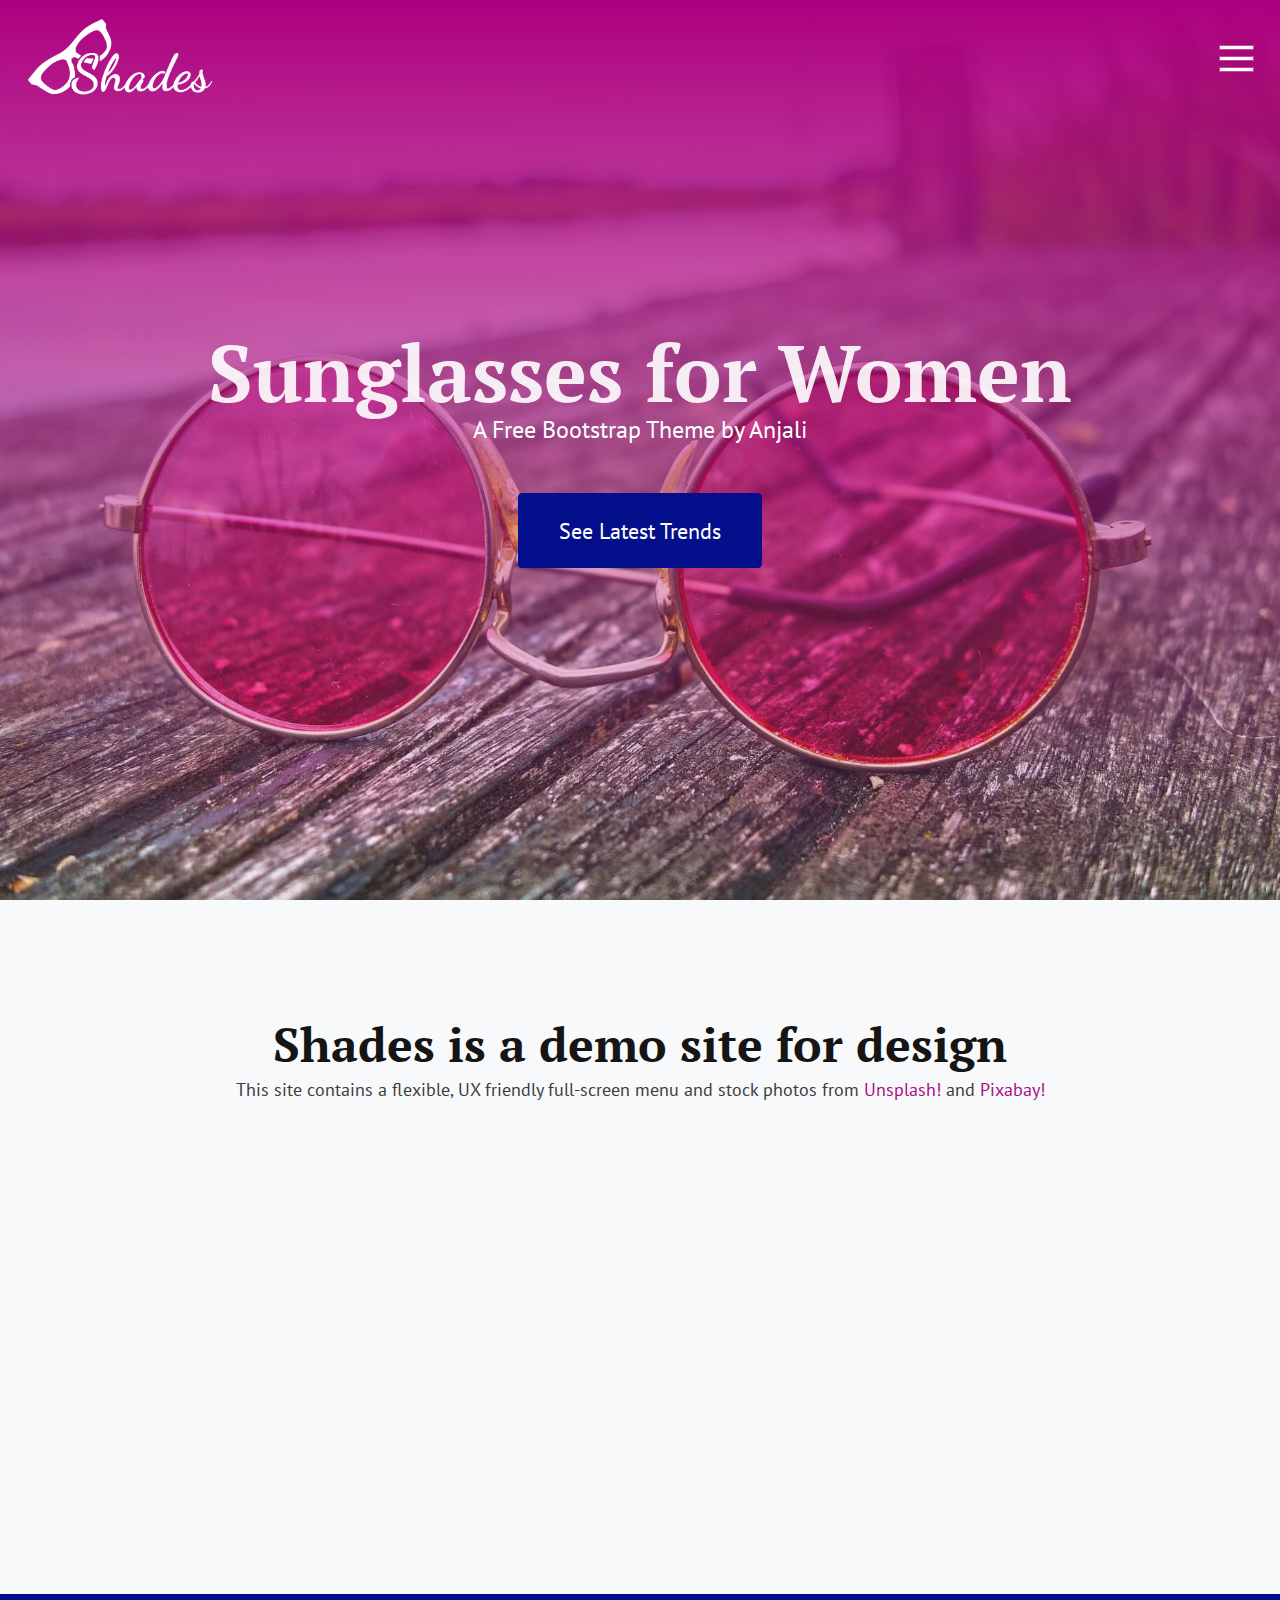
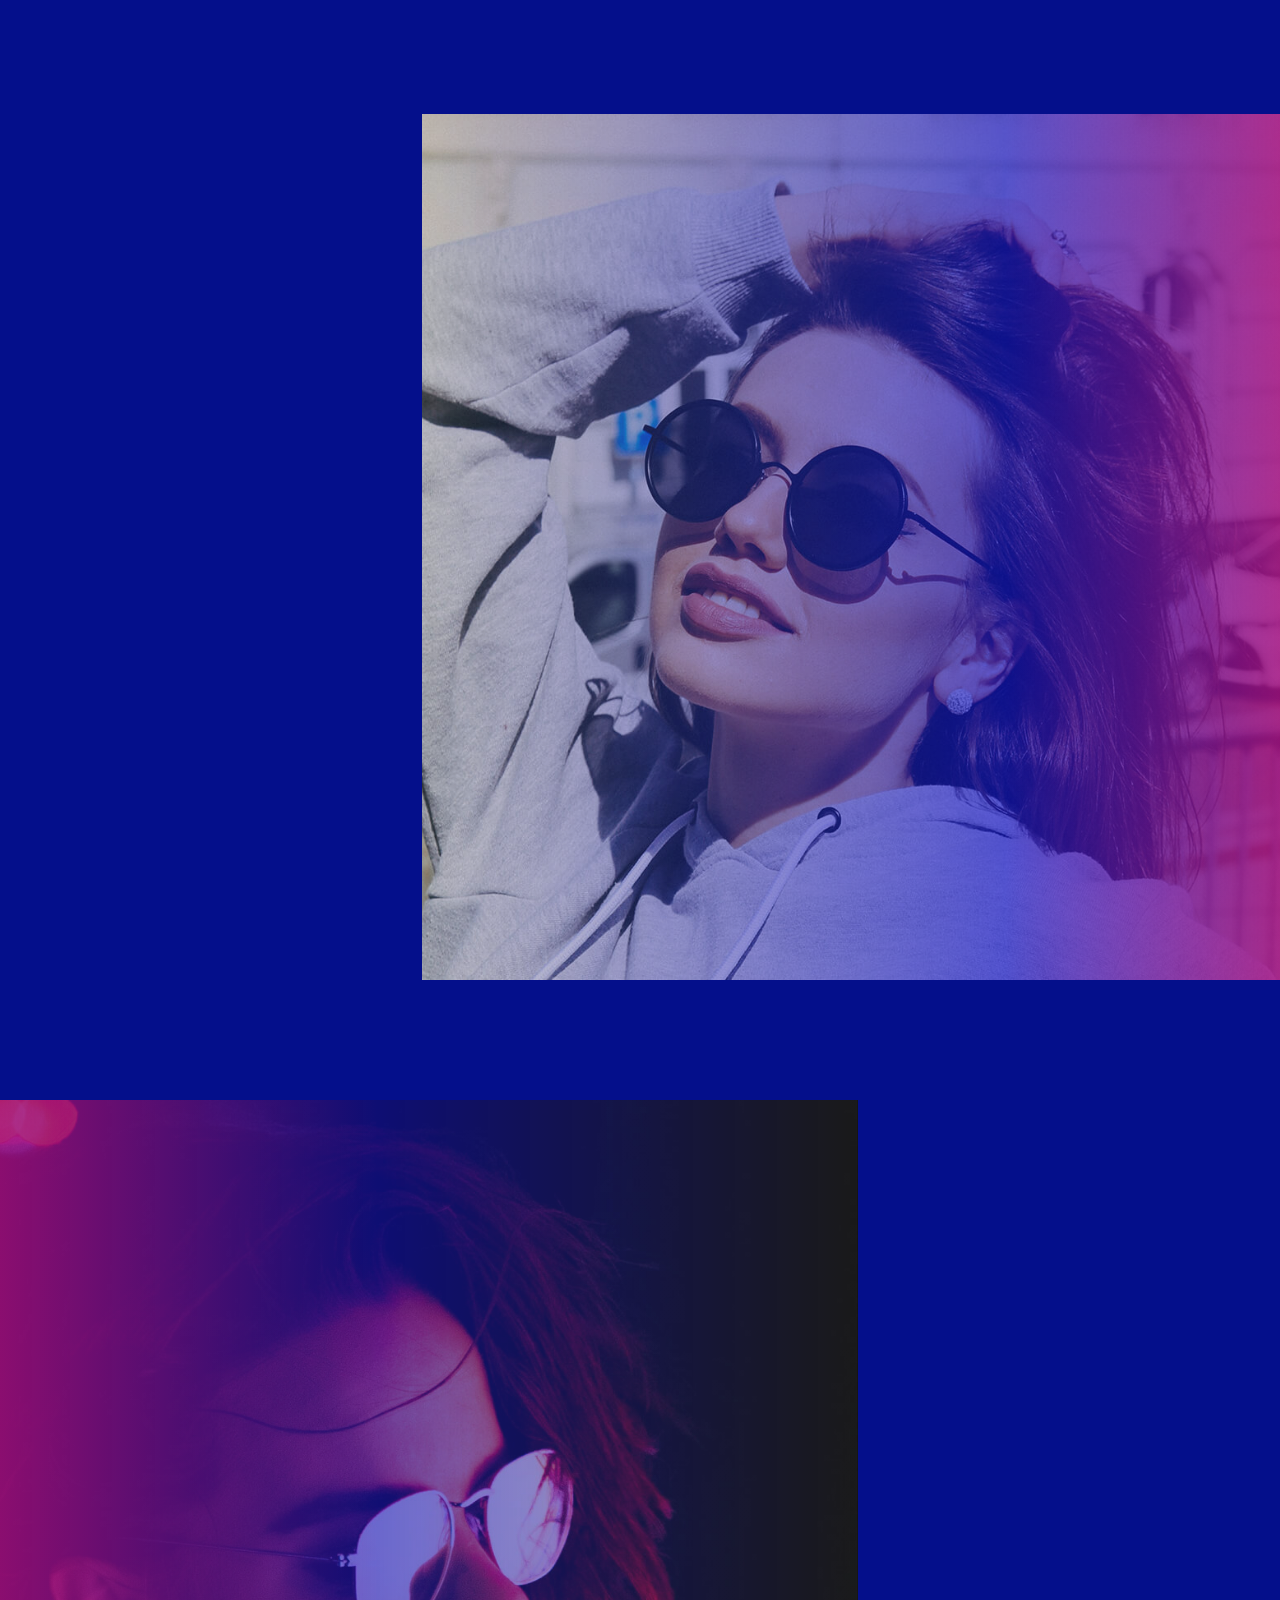
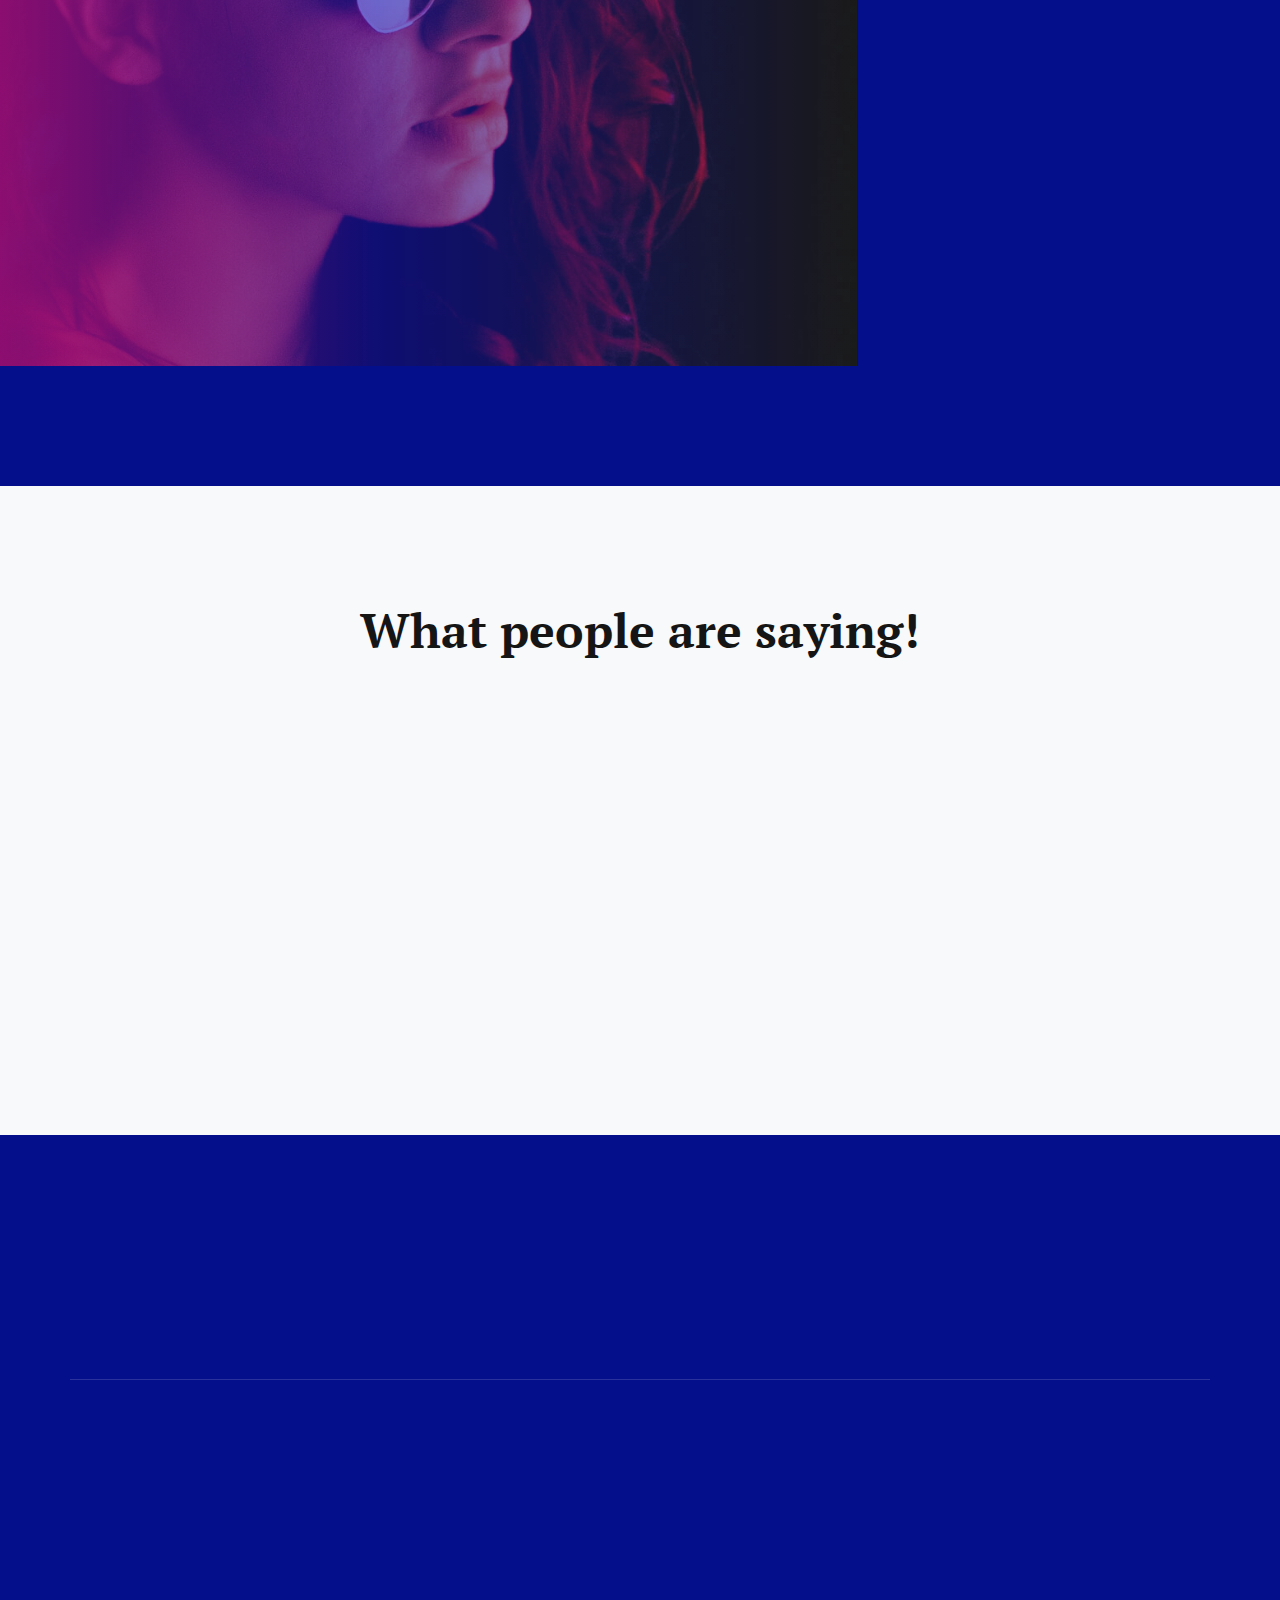
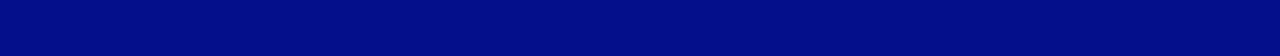
<file: index.html>
<!doctype html>
<html lang="en">
  <head>
    <!-- Required meta tags -->
    <meta charset="utf-8">
    <meta name="viewport" content="width=device-width, initial-scale=1, shrink-to-fit=no">
    
    <!--Favicon-->
    <link rel="apple-touch-icon" sizes="57x57" href="images/favicons/apple-icon-57x57.png">
    <link rel="apple-touch-icon" sizes="60x60" href="images/favicons/apple-icon-60x60.png">
    <link rel="apple-touch-icon" sizes="72x72" href="images/favicons/apple-icon-72x72.png">
    <link rel="apple-touch-icon" sizes="76x76" href="images/favicons/apple-icon-76x76.png">
    <link rel="apple-touch-icon" sizes="114x114" href="images/favicons/apple-icon-114x114.png">
    <link rel="apple-touch-icon" sizes="120x120" href="images/favicons/apple-icon-120x120.png">
    <link rel="apple-touch-icon" sizes="144x144" href="images/favicons/apple-icon-144x144.png">
    <link rel="apple-touch-icon" sizes="152x152" href="images/favicons/apple-icon-152x152.png">
    <link rel="apple-touch-icon" sizes="180x180" href="images/favicons/apple-icon-180x180.png">
    <link rel="icon" type="image/png" sizes="192x192"  href="images/favicons/android-icon-192x192.png">
    <link rel="icon" type="image/png" sizes="32x32" href="images/favicons/favicon-32x32.png">
    <link rel="icon" type="image/png" sizes="96x96" href="images/favicons/favicon-96x96.png">
    <link rel="icon" type="image/png" sizes="16x16" href="images/favicons/favicon-16x16.png">
    <link rel="manifest" href="images/favicons/manifest.json">
    <meta name="msapplication-TileColor" content="#ffffff">
    <meta name="msapplication-TileImage" content="images/favicons/ms-icon-144x144.png">
    <meta name="theme-color" content="#ffffff">
    
    <!-- Bootstrap 4 CSS -->
    <link rel="stylesheet" href="css/bootstrap.min.css">

    <!-- Custom CSS -->
    <link rel="stylesheet" href="css/style.css">

    <!-- Overlay Hamburger Menu CSS -->
    <link rel="stylesheet" href="css/Overlay-hamburger-menu.css">

    <!-- AOS CSS -->
    <link href="https://unpkg.com/aos@2.3.1/dist/aos.css" rel="stylesheet">

    <!-- Title -->
    <title>Shades | A Free Bootstrap Theme For Showcasing The Products</title>
    
    <!--Google Fonts-->
    <link href="https://fonts.googleapis.com/css?family=PT+Sans:400,400i,700,700i|PT+Serif:400,400i,700,700i" rel="stylesheet">

    <!-- Font Awesome CSS -->
    <link rel="stylesheet" href="https://use.fontawesome.com/releases/v5.7.0/css/all.css" integrity="sha384-lZN37f5QGtY3VHgisS14W3ExzMWZxybE1SJSEsQp9S+oqd12jhcu+A56Ebc1zFSJ" crossorigin="anonymous">

  </head>
  <body>
    <!-- Navigation -->
    <div class="logo"><a href="index.html"><img src="images/shades-logo-white.png" class="logo-image" alt="Shades"></a></div>
    <div class="button_container" id="toggle"><span class="top"></span><span class="middle"></span><span class="bottom"></span></div>
    <div class="overlay" id="overlay">
        <nav class="overlay-menu">
          <ul>
            <li><a href="index.html">Home</a></li>
            <li><a href="styles.html">Styles</a></li>
            <li><a href="about.html">About</a></li>
            <li><a href="contact.html">Contact</a></li>
            <li>
              <a href="#"><i class="fab fa-facebook-f"></i></a>
              <a href="#"><i class="fab fa-twitter"></i></a>
              <a href="#"><i class="fab fa-instagram"></i></a>
            </li>
          </ul>
        </nav>
      </div>

    <!-- Header -->
    <div data-aos="fade-up">
      <div class="hero d-flex">
        <div class="container text-center my-auto">
          <h1 class="mb-1 hero-heading">Sunglasses for Women</h1>
          <h3 class="mb-5">
            <p class="hero-text">A Free Bootstrap Theme by Anjali
            </p>
          </h3>
          <a class="btn btn-primary btn-xl" href="styles.html">See Latest Trends</a>
        </div>
      </div>
    </div>

    <!-- About -->
    <section class="content-section bg-light">
      <div class="container text-center">
        <div class="row">
          <div class="col-lg-10 mx-auto">
            <h2>Shades is a demo site for design </h2>
            <p class="mb-5">This site contains a flexible, UX friendly full-screen menu and stock photos from
              <a target="_blank" href="https://unsplash.com/">Unsplash!</a> and <a target="_blank" href="https://pixabay.com/">Pixabay!</a>
            </p>
          </div>
        </div>
        <div class="row">
          <div class="col-lg-4 mb-5 mb-lg-0">
            <div data-aos="fade-up">
              <span class="service-icon rounded-circle mx-auto mb-3">
                <i class="far fa-star"></i>
              </span>
              <h4>
                <strong>Responsive</strong>
              </h4>
              <p class="text-faded mb-0">Looks great on any screen size!</p>
            </div>
          </div>
          <div class="col-lg-4 mb-5 mb-lg-0">
            <div data-aos="fade-up">
              <span class="service-icon rounded-circle mx-auto mb-3">
                <i class="far fa-gem"></i>
              </span>
              <h4>
                <strong>Stylish</strong>
              </h4>
              <p class="text-faded mb-0">Freshly designed for Bootstrap 4.</p>
            </div>
          </div>
          <div class="col-lg-4 mb-5 mb-md-0">
            <div data-aos="fade-up">
              <span class="service-icon rounded-circle mx-auto mb-3">
                <i class="far fa-heart"></i>
              </span>
              <h4>
                <strong>Favorited</strong>
              </h4>
              <p class="text-faded mb-0">Millions of users using Bootstrap!</p>
            </div>
          </div>
        </div>
      </div>
    </section>

    <!-- Callout -->
    <section class="content-section">
      <div class="callout-home-right-info">
        <div data-aos="fade-up">
          <h2 class="callout-home-title mb-5">The Beautiful</br>Sunglasses</h2>
          <a class="btn btn-primary btn-xl btn-dark" href="styles.html">Explore</a>
        </div>
      </div>
      <div class="callout-home-right">
      </div>
    </section>
    <section class="content-section-callout-home">
      <div class="callout-home-left-info">
        <div data-aos="fade-up">
          <h2 class="callout-home-title mb-5">The Stunning</br>Sunglasses</h2>
          <a class="btn btn-primary btn-xl btn-dark" href="styles.html">Explore</a>
        </div>
      </div>  
      <div class="callout-home-left">
      </div>   
    </section>
    
    <!-- Testimonials -->
    <section class="content-section bg-light">
      <div class="container text-center">
        <div class="row">
          <div class="col-lg-10 mx-auto mb-5">
            <h2>What people are saying!</h2>
          </div>
        </div>
        <div class="row">
          <div class="col-lg-4">
            <div data-aos="fade-up">
              <figure class="testimonial">
                <i class="fas fa-quote-left quote-left"></i>
                <blockquote>No matter where you go, sunglasses is the coolest, stylish, most happening thing around!</blockquote>
                <div class="author">
                  <img src="images/client-img1.jpg" alt="testimonial-1"/>
                  <h6>Carla Houston<span>San Diego</span></h6>
                </div>
              </figure>
            </div>
          </div>
          <div class="col-lg-4">
            <div data-aos="fade-up">
              <figure class="testimonial">
                <i class="fas fa-quote-left quote-left"></i>
                <blockquote>Not able to tell you how happy I am with sunglasses. I am really satisfied with my sunglasses.</blockquote>
                <div class="author">
                  <img src="images/client-img2.jpg" alt="testimonial-2"/>
                  <h6>Kaitlyn Kristy<span>New York</span></h6>
                </div>
              </figure>
            </div>
          </div>
          <div class="col-lg-4">
            <div data-aos="fade-up">
              <figure class="testimonial">
                <i class="fas fa-quote-left quote-left"></i>
                <blockquote>I can't say enough about your collection. I made back the purchase price in just 48 hours!</blockquote>
                <div class="author">
                  <img src="images/client-img3.jpg" alt="testimonial-3"/>
                  <h6>Elizbeth Smith<span>Detroit</span></h6>
                </div>
              </figure>
            </div>
          </div>
        </div>
      </div>
    </section>

    <!-- Footer -->
    <footer class="content-section">
      <div class="container">
        <div data-aos="fade-up">
          <div class="row mb-5 text-center">
            <div class="col">
              <a class="btn btn-primary btn-xl btn-dark" href="styles.html">See Latest Trends</a>
            </div>
          </div>
        </div>
        <div class="row line">
            <div class="col-lg-4 col-md-4 col-sm-4">
              <div data-aos="fade-up">
                <ul class="footer-menu">
                  <li><a href="index.html">Home</a></li>
                  <li><a href="styles.html">Styles</a></li>
                  <li><a href="about.html">About</a></li>
                  <li><a href="contact.html">Contact</a></li>
                </ul>
              </div>
            </div>
            <div class="col-lg-4 col-md-4 col-sm-4">
              <div data-aos="fade-up">
                  <ul class="footer-menu">
                    <li><a href="">Facebook</a></li>
                    <li><a href="">Twitter</a></li>
                    <li><a href="">Instagram</a></li>
                    <li><a target="_blank" href="https://github.com/anjalikushwah/shades">Downlaod Now!</a></li>
                  </ul>
                </div>
            </div>
            <div class="col-lg-4 col-md-4 col-sm-4 right-content">
              <div data-aos="fade-up">
                <a href="index.html"><img class="footer-logo" src="images/shades-logo.png" alt="Shades Logo"></a>
                <p class="copy-text">Copyright &copy; <script language="JavaScript" type="text/javascript">document.write((new Date()).getFullYear());</script> <a href="">Shades</a></p>
              </div>
            </div>
        </div>
      </div>
    </footer>

    <!-- Optional JavaScript -->
    <!-- jQuery first, then Popper.js, then Bootstrap JS -->
    <script src="https://code.jquery.com/jquery-3.3.1.slim.min.js" integrity="sha384-q8i/X+965DzO0rT7abK41JStQIAqVgRVzpbzo5smXKp4YfRvH+8abtTE1Pi6jizo" crossorigin="anonymous"></script>
    <script src="https://cdnjs.cloudflare.com/ajax/libs/popper.js/1.14.6/umd/popper.min.js" integrity="sha384-wHAiFfRlMFy6i5SRaxvfOCifBUQy1xHdJ/yoi7FRNXMRBu5WHdZYu1hA6ZOblgut" crossorigin="anonymous"></script>
    <script src="https://stackpath.bootstrapcdn.com/bootstrap/4.2.1/js/bootstrap.min.js" integrity="sha384-B0UglyR+jN6CkvvICOB2joaf5I4l3gm9GU6Hc1og6Ls7i6U/mkkaduKaBhlAXv9k" crossorigin="anonymous"></script>
    <!--Overlay Hamburger Menu-->
    <script>
        $('#toggle').click(function() {
            $(this).toggleClass('active');
            $('#overlay').toggleClass('open');
        });
    </script>
    <!-- AOS javascript -->
    <script src="https://unpkg.com/aos@2.3.1/dist/aos.js"></script>
    <script>
      AOS.init();
    </script>
  </body>
</html>
</file>
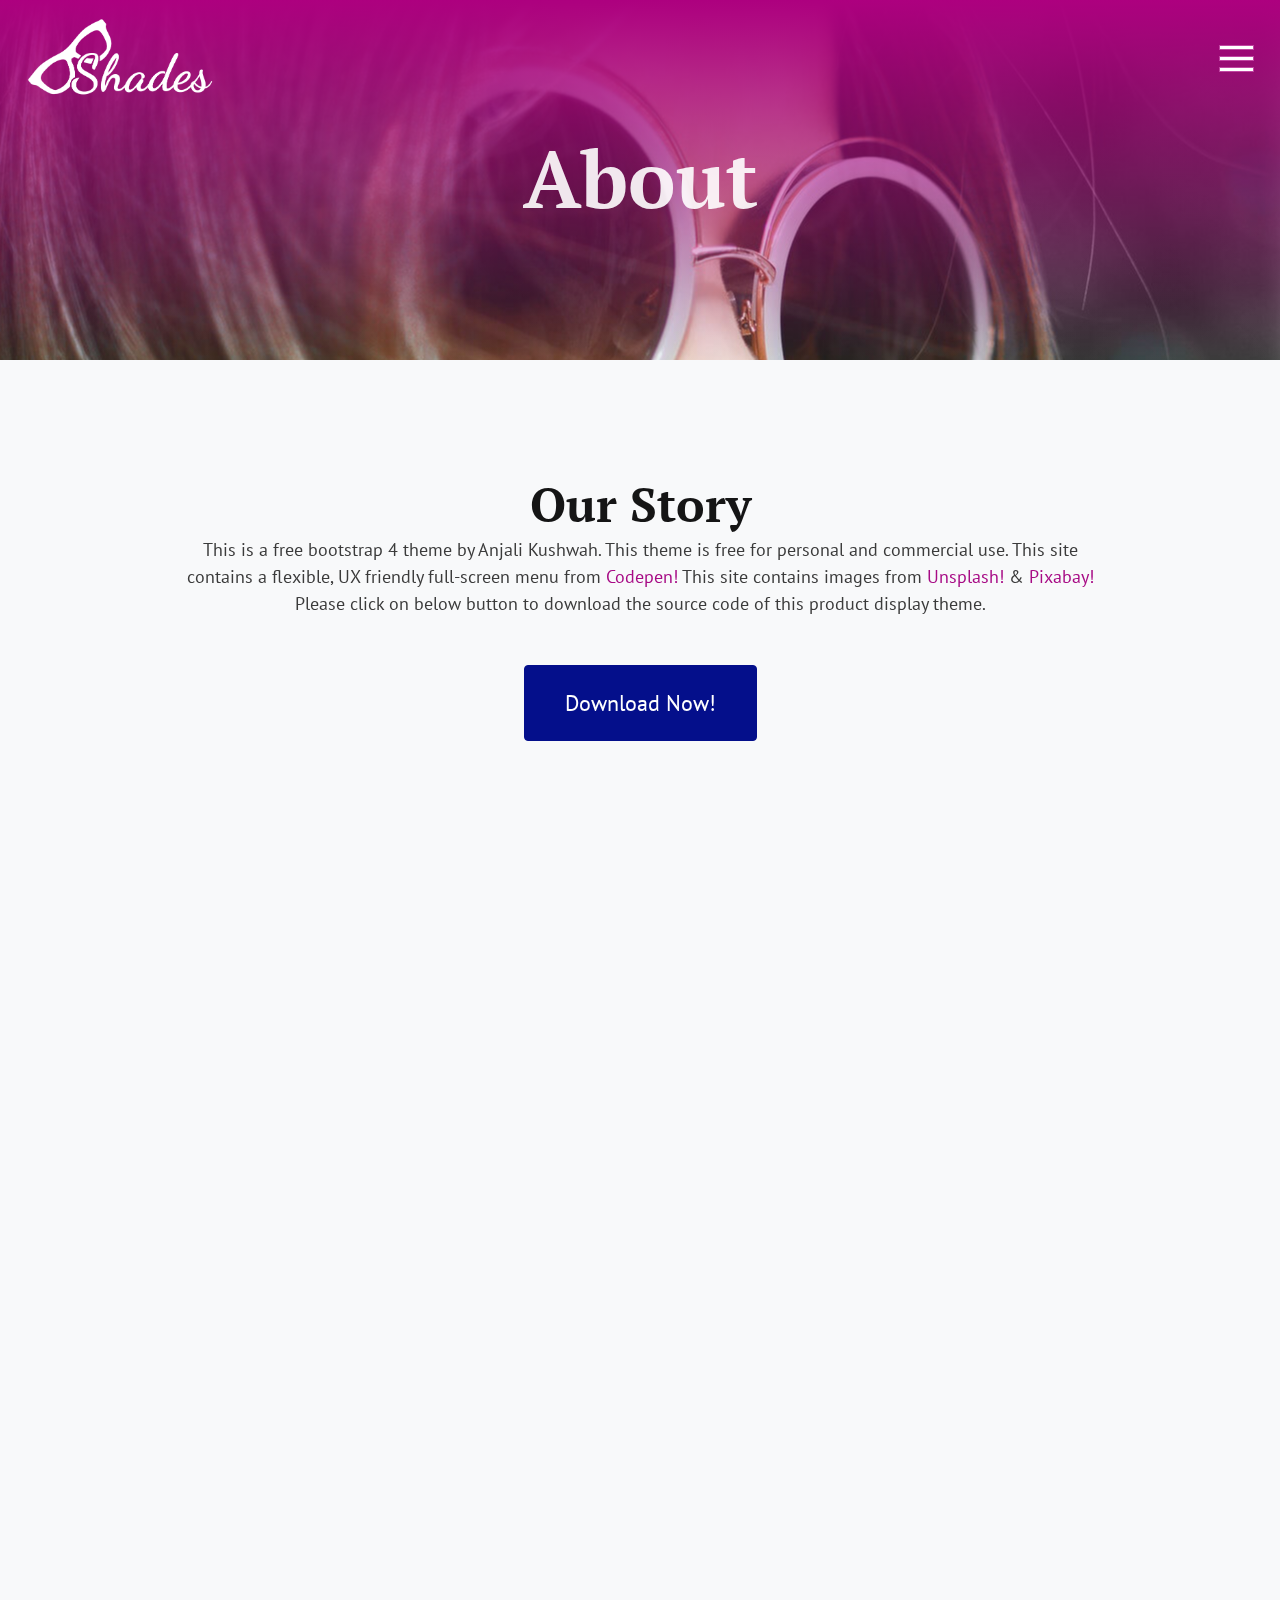
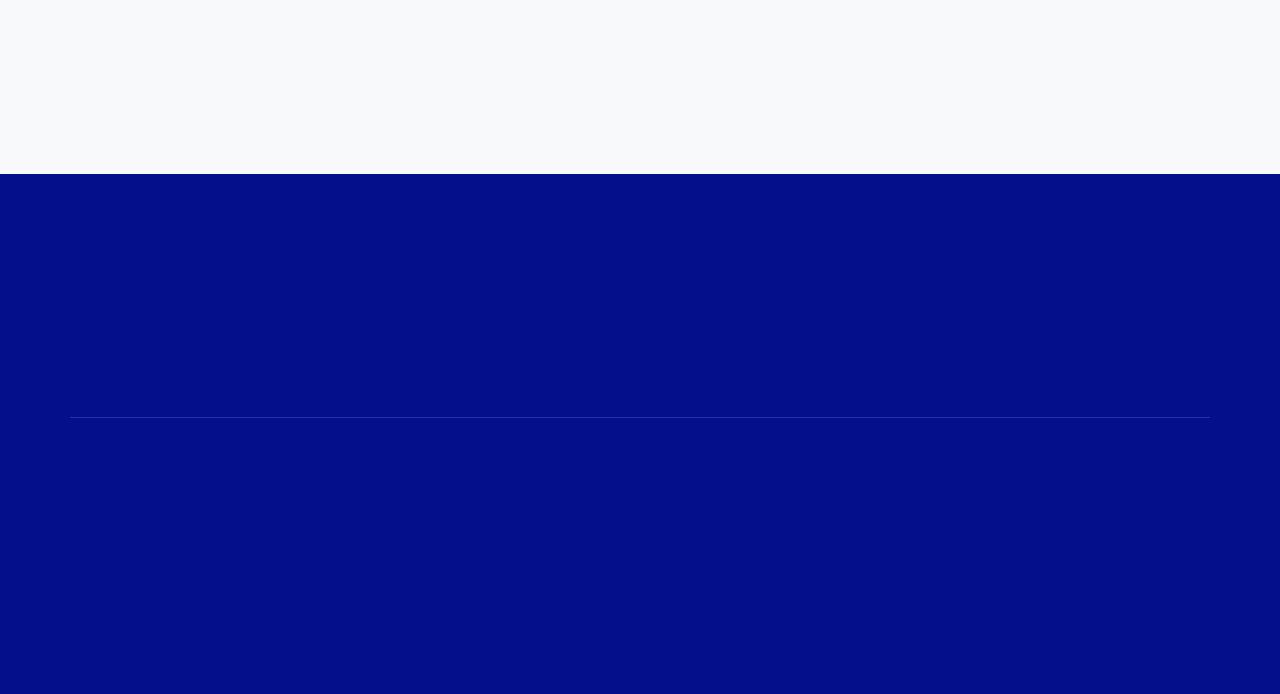
<file: about.html>
<!doctype html>
<html lang="en">
  <head>
    <!-- Required meta tags -->
    <meta charset="utf-8">
    <meta name="viewport" content="width=device-width, initial-scale=1, shrink-to-fit=no">
    
    <!--Favicon-->
    <link rel="apple-touch-icon" sizes="57x57" href="images/favicons/apple-icon-57x57.png">
    <link rel="apple-touch-icon" sizes="60x60" href="images/favicons/apple-icon-60x60.png">
    <link rel="apple-touch-icon" sizes="72x72" href="images/favicons/apple-icon-72x72.png">
    <link rel="apple-touch-icon" sizes="76x76" href="images/favicons/apple-icon-76x76.png">
    <link rel="apple-touch-icon" sizes="114x114" href="images/favicons/apple-icon-114x114.png">
    <link rel="apple-touch-icon" sizes="120x120" href="images/favicons/apple-icon-120x120.png">
    <link rel="apple-touch-icon" sizes="144x144" href="images/favicons/apple-icon-144x144.png">
    <link rel="apple-touch-icon" sizes="152x152" href="images/favicons/apple-icon-152x152.png">
    <link rel="apple-touch-icon" sizes="180x180" href="images/favicons/apple-icon-180x180.png">
    <link rel="icon" type="image/png" sizes="192x192"  href="images/favicons/android-icon-192x192.png">
    <link rel="icon" type="image/png" sizes="32x32" href="images/favicons/favicon-32x32.png">
    <link rel="icon" type="image/png" sizes="96x96" href="images/favicons/favicon-96x96.png">
    <link rel="icon" type="image/png" sizes="16x16" href="images/favicons/favicon-16x16.png">
    <link rel="manifest" href="images/favicons/manifest.json">
    <meta name="msapplication-TileColor" content="#ffffff">
    <meta name="msapplication-TileImage" content="images/favicons/ms-icon-144x144.png">
    <meta name="theme-color" content="#ffffff">
    
    <!-- Bootstrap 4 CSS -->
    <link rel="stylesheet" href="css/bootstrap.min.css">

    <!-- Custom CSS -->
    <link rel="stylesheet" href="css/style.css">

    <!-- Overlay Hamburger Menu CSS -->
    <link rel="stylesheet" href="css/Overlay-hamburger-menu.css">

    <!-- Gallery Slider CSS -->
    <link rel="stylesheet" href="css/gallery-slider.css">

    <!-- AOS CSS -->
    <link href="https://unpkg.com/aos@2.3.1/dist/aos.css" rel="stylesheet">

    <!-- Title -->
    <title>Shades | A Free Bootstrap Theme For Showcasing The Products</title>
    
    <!--Google Fonts-->
    <link href="https://fonts.googleapis.com/css?family=PT+Sans:400,400i,700,700i|PT+Serif:400,400i,700,700i" rel="stylesheet">

    <!-- Font Awesome CSS -->
    <link rel="stylesheet" href="https://use.fontawesome.com/releases/v5.7.0/css/all.css" integrity="sha384-lZN37f5QGtY3VHgisS14W3ExzMWZxybE1SJSEsQp9S+oqd12jhcu+A56Ebc1zFSJ" crossorigin="anonymous">

  </head>
  <body>
    <!-- Navigation -->
    <div class="logo"><a href="index.html"><img src="images/shades-logo-white.png" class="logo-image" alt="Shades"></a></div>
    <div class="button_container" id="toggle"><span class="top"></span><span class="middle"></span><span class="bottom"></span></div>
    <div class="overlay" id="overlay">
        <nav class="overlay-menu">
          <ul>
            <li><a href="index.html">Home</a></li>
            <li><a href="styles.html">Styles</a></li>
            <li><a href="about.html">About</a></li>
            <li><a href="contact.html">Contact</a></li>
            <li>
              <a href="#"><i class="fab fa-facebook-f"></i></a>
              <a href="#"><i class="fab fa-twitter"></i></a>
              <a href="#"><i class="fab fa-instagram"></i></a>
            </li>
          </ul>
        </nav>
      </div>

    <!-- Header -->
    <div data-aos="fade-up">
      <header class="header-inner hero-about d-flex">
        <div class="container text-center my-auto">
          <h1 class="mb-1 hero-heading">About</h1>
        </div>
      </header>
    </div>

    <!-- Our Story -->
    <section class="content-section bg-light">
      <div data-aos="fade-up">
        <div class="container text-center">
          <div class="row">
            <div class="col-lg-10 mx-auto">
              <h2>Our Story</h2>
              <p class="mb-5">
                This is a free bootstrap 4 theme by Anjali Kushwah. This theme is free for personal and commercial use. This site contains a flexible, UX friendly full-screen menu from <a target="_blank" href="https://codepen.io/"> Codepen!</a> This site contains images from <a target="_blank" href="https://unsplash.com/">Unsplash!</a> &amp; <a target="_blank" href="https://pixabay.com/">Pixabay!</a><br/>Please click on below button to download the source code of this product display theme.
              </p>  
              <a target="_blank" class="btn btn-primary btn-xl" href="https://github.com/anjalikushwah/shades">Download Now!</a> 
            </div>
          </div>
        </div>
      </div>
    </section>

    <!-- See The Gallery -->
    <section id="slider" class="content-section-callout-home bg-light">
      <div data-aos="fade-up">
        <div class="text-center">---- See Our Gallery ----</div>
        <div class="more-slider">
            <div class="slide-controls">
              <span class="slider-previous"><i class="fas fa-angle-left"></i></span>
              <span class="slider-next"><i class="fas fa-angle-right"></i></span>
            </div>
        </div>
        <div class="slider-wrapper">
          <div class="scroll-wrapper">
            <ul class="row">
              <a href="#" title="Shades">
                <li class="slider" style="left:-0%;-webkit-transition:left 1s;transition:left 1s;">
                  <img src="images/gallery-img1.jpg" alt="Shades" />
                  <span class="slider-name">Office</span>
                  <span class="slider-title">We are based in India</span>
                </li>
              </a>
              <a href="#" title="Shades">
                <li class="slider" style="left:-0%;-webkit-transition:left 1s;transition:left 1s;">
                  <img src="images/gallery-img2.jpg" alt="Shades" />
                  <span class="slider-name">Our Team</span>
                  <span class="slider-title">Working here is a fun</span>
                </li>
              </a>
              <a href="#" title="Shades">
                <li class="slider" style="left:-0%;-webkit-transition:left 1s;transition:left 1s;">
                  <img src="images/gallery-img3.jpg" alt="Shades" />
                  <span class="slider-name">Events</span>
                  <span class="slider-title">Latest fashion event</span>
                </li>
              </a>
              <a href="#" title="Shades">
                <li class="slider" style="left:-0%;-webkit-transition:left 1s;transition:left 1s;">
                  <img src="images/gallery-img4.jpg" alt="Shades" />
                  <span class="slider-name">Culture</span>
                  <span class="slider-title">Discovering latest trends</span>
                </li>
              </a>
              <a href="#" title="Shades">
                <li class="slider" style="left:-0%;-webkit-transition:left 1s;transition:left 1s;">
                  <img src="images/gallery-img5.jpg" alt="Shades" />
                  <span class="slider-name">Meet the Owner</span>
                  <span class="slider-title">Think beautiful</span>
                </li>
              </a>
            </ul>
          </div>
        </div>
      </div>
    </section>

    <!-- Footer -->
    <footer class="content-section">
      <div class="container">
        <div data-aos="fade-up">
          <div class="row mb-5 text-center">
            <div class="col">
              <a class="btn btn-primary btn-xl btn-dark" href="styles.html">See Latest Trends</a>
            </div>
          </div>
        </div>
        <div class="row line">
            <div class="col-lg-4 col-md-4 col-sm-4">
              <div data-aos="fade-up">
                <ul class="footer-menu">
                  <li><a href="index.html">Home</a></li>
                  <li><a href="styles.html">Styles</a></li>
                  <li><a href="about.html">About</a></li>
                  <li><a href="contact.html">Contact</a></li>
                </ul>
              </div>
            </div>
            <div class="col-lg-4 col-md-4 col-sm-4">
              <div data-aos="fade-up">
                  <ul class="footer-menu">
                    <li><a href="">Facebook</a></li>
                    <li><a href="">Twitter</a></li>
                    <li><a href="">Instagram</a></li>
                    <li><a target="_blank" href="https://github.com/anjalikushwah/shades">Downlaod Now!</a></li>
                  </ul>
                </div>
            </div>
            <div class="col-lg-4 col-md-4 col-sm-4 right-content">
              <div data-aos="fade-up">
                <a href="index.html"><img class="footer-logo" src="images/shades-logo.png" alt="Shades Logo"></a>
                <p class="copy-text">Copyright &copy; <script language="JavaScript" type="text/javascript">document.write((new Date()).getFullYear());</script> <a href="">Shades</a></p>
              </div>
            </div> 
        </div>
      </div>
    </footer>

    <!-- Optional JavaScript -->
    <!-- jQuery first, then Popper.js, then Bootstrap JS -->
    <script src="https://code.jquery.com/jquery-3.3.1.slim.min.js" integrity="sha384-q8i/X+965DzO0rT7abK41JStQIAqVgRVzpbzo5smXKp4YfRvH+8abtTE1Pi6jizo" crossorigin="anonymous"></script>
    <script src="https://cdnjs.cloudflare.com/ajax/libs/popper.js/1.14.6/umd/popper.min.js" integrity="sha384-wHAiFfRlMFy6i5SRaxvfOCifBUQy1xHdJ/yoi7FRNXMRBu5WHdZYu1hA6ZOblgut" crossorigin="anonymous"></script>
    <script src="https://stackpath.bootstrapcdn.com/bootstrap/4.2.1/js/bootstrap.min.js" integrity="sha384-B0UglyR+jN6CkvvICOB2joaf5I4l3gm9GU6Hc1og6Ls7i6U/mkkaduKaBhlAXv9k" crossorigin="anonymous"></script>
    <!--Overlay Hamburger Menu-->
    <script>
        $('#toggle').click(function() {
            $(this).toggleClass('active');
            $('#overlay').toggleClass('open');
        });
    </script>
    <!-- AOS javascript -->
    <script src="https://unpkg.com/aos@2.3.1/dist/aos.js"></script>
    <script>
      AOS.init();
    </script>
    <!-- Gallery slider javascript -->
    <script>
      var i = 0;
      $(document).on('click', '.slider-next', function(){
          var next = i + 10;
          if (i === 40) {
            $('div.scroll-wrapper ul.row li').removeAttr('style');
            $('div.scroll-wrapper ul.row li').attr('style', 'left:0%;-webkit-transition:left 1s;transition:left 1s;');
            i = 0;
          } else {
            $('div.scroll-wrapper ul.row li').removeAttr('style');
            $('div.scroll-wrapper ul.row li').attr('style', 'left:-'+ next +'1%;-webkit-transition:left 1s;transition:left 1s;');
            i = next;
          }   
      });
      $(document).on('click', '.slider-previous', function(){
          var previous = i - 10;
          if (i === 0) {
              $('div.scroll-wrapper ul.row li').removeAttr('style');
              $('div.scroll-wrapper ul.row li').attr('style', 'left:-40%;-webkit-transition:left 1s;transition:left 1s;');
              i = 40;
            } else {
              $('div.scroll-wrapper ul.row li').removeAttr('style');
              $('div.scroll-wrapper ul.row li').attr('style', 'left:-'+ previous +'1%;-webkit-transition:left 1s;transition:left 1s;');
              i = previous;
            }
      });
    </script>
  </body>
</html>
</file>
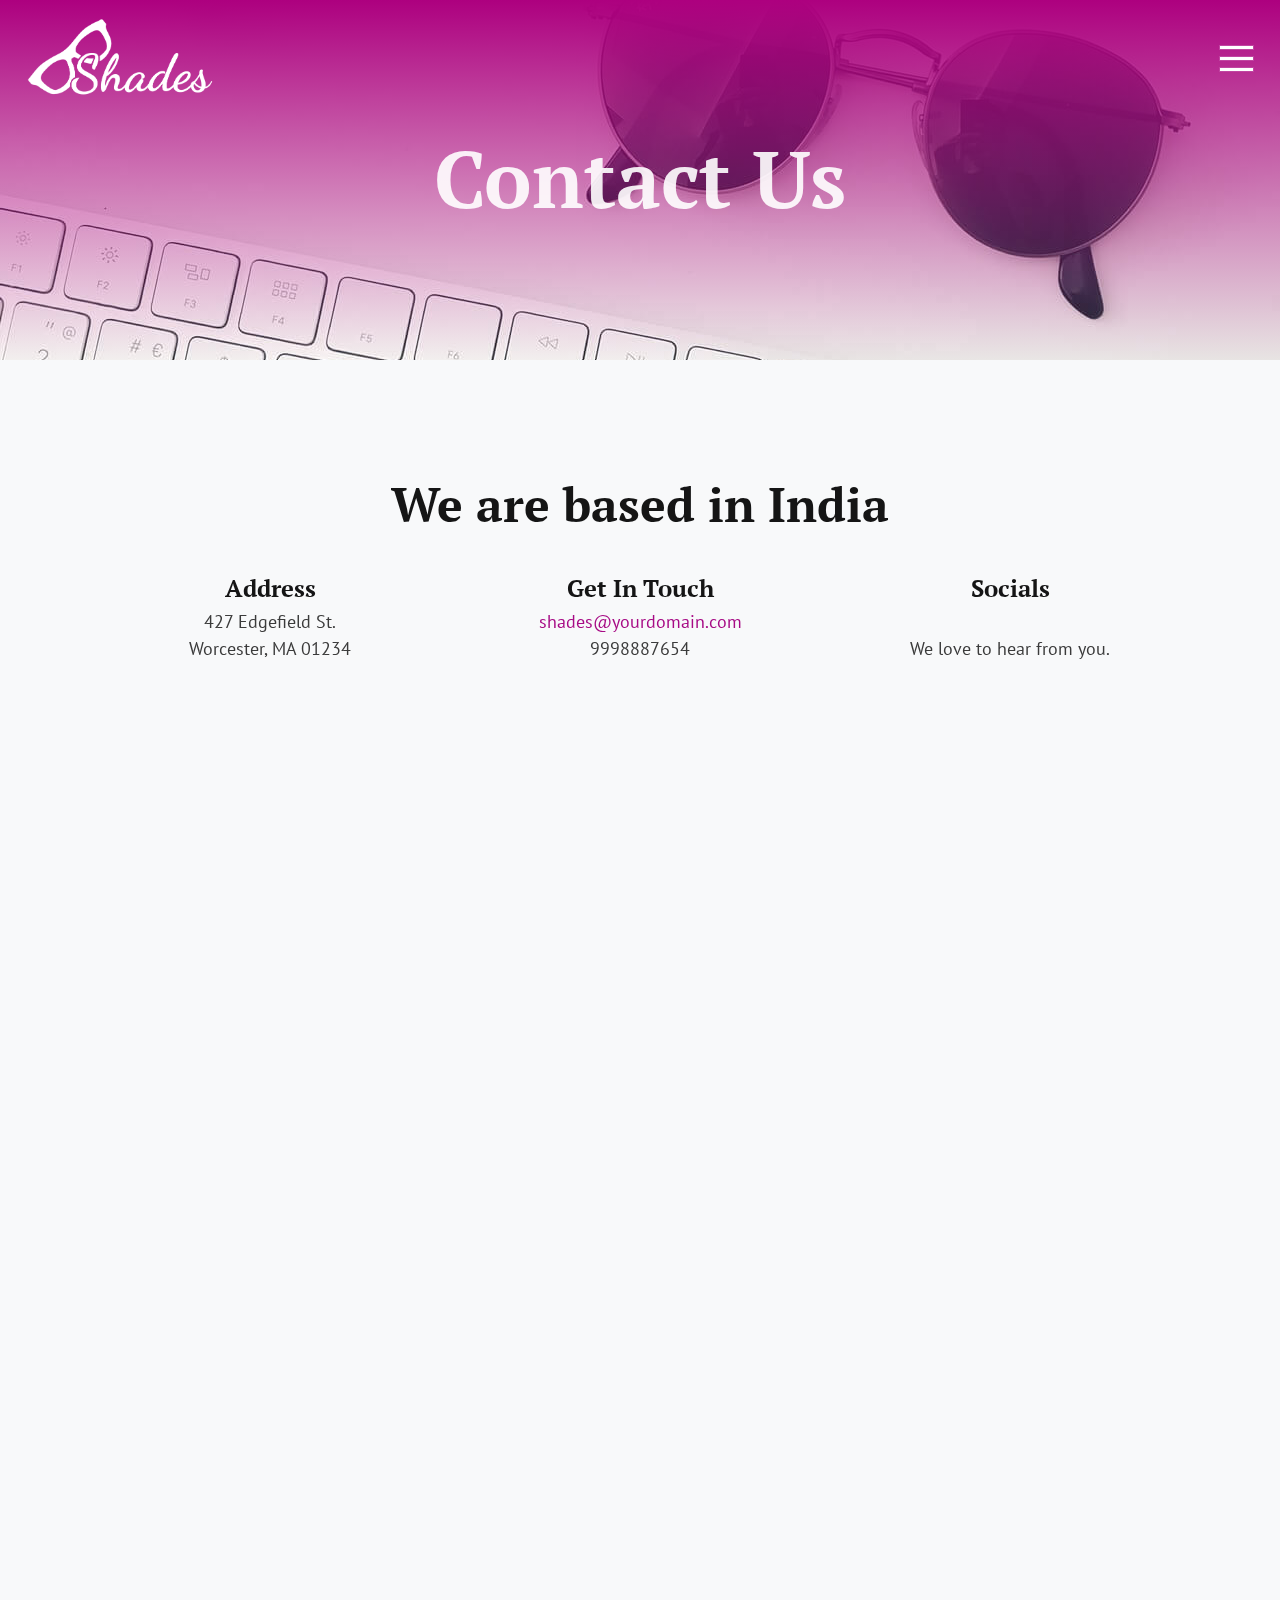
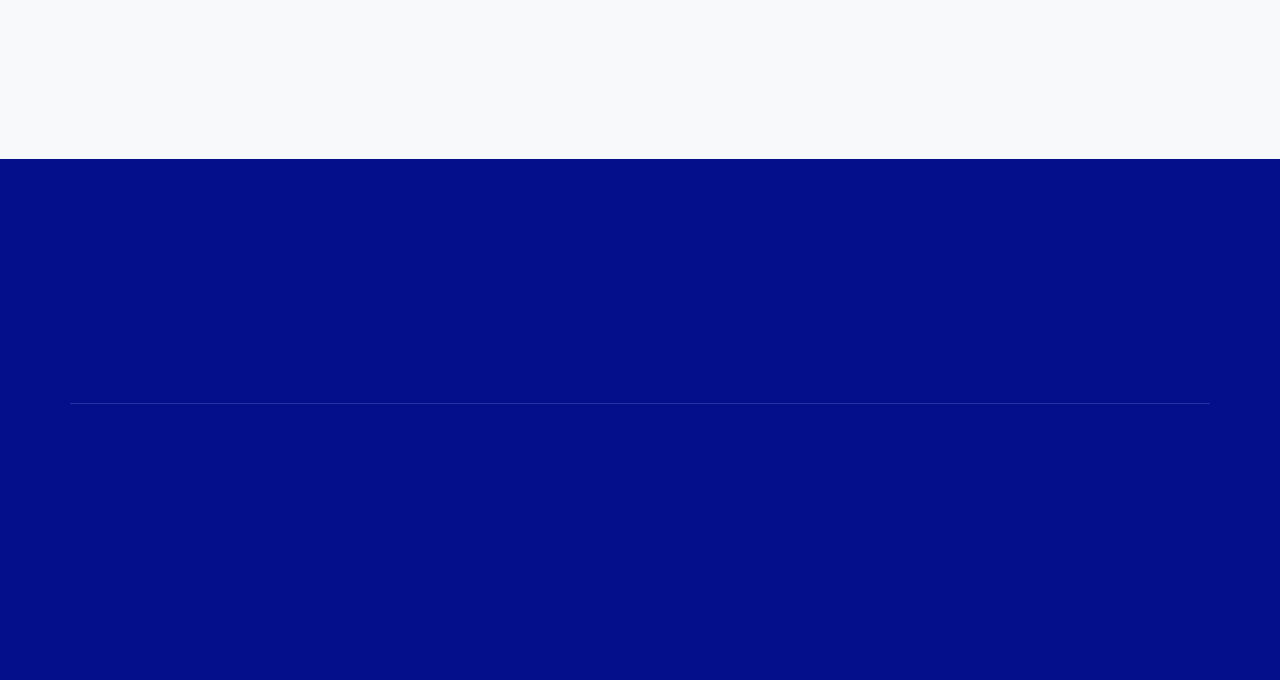
<file: contact.html>
<!doctype html>
<html lang="en">
  <head>
    <!-- Required meta tags -->
    <meta charset="utf-8">
    <meta name="viewport" content="width=device-width, initial-scale=1, shrink-to-fit=no">
    
    <!--Favicon-->
    <link rel="apple-touch-icon" sizes="57x57" href="images/favicons/apple-icon-57x57.png">
    <link rel="apple-touch-icon" sizes="60x60" href="images/favicons/apple-icon-60x60.png">
    <link rel="apple-touch-icon" sizes="72x72" href="images/favicons/apple-icon-72x72.png">
    <link rel="apple-touch-icon" sizes="76x76" href="images/favicons/apple-icon-76x76.png">
    <link rel="apple-touch-icon" sizes="114x114" href="images/favicons/apple-icon-114x114.png">
    <link rel="apple-touch-icon" sizes="120x120" href="images/favicons/apple-icon-120x120.png">
    <link rel="apple-touch-icon" sizes="144x144" href="images/favicons/apple-icon-144x144.png">
    <link rel="apple-touch-icon" sizes="152x152" href="images/favicons/apple-icon-152x152.png">
    <link rel="apple-touch-icon" sizes="180x180" href="images/favicons/apple-icon-180x180.png">
    <link rel="icon" type="image/png" sizes="192x192"  href="images/favicons/android-icon-192x192.png">
    <link rel="icon" type="image/png" sizes="32x32" href="images/favicons/favicon-32x32.png">
    <link rel="icon" type="image/png" sizes="96x96" href="images/favicons/favicon-96x96.png">
    <link rel="icon" type="image/png" sizes="16x16" href="images/favicons/favicon-16x16.png">
    <link rel="manifest" href="images/favicons/manifest.json">
    <meta name="msapplication-TileColor" content="#ffffff">
    <meta name="msapplication-TileImage" content="images/favicons/ms-icon-144x144.png">
    <meta name="theme-color" content="#ffffff">
    
    <!-- Bootstrap 4 CSS -->
    <link rel="stylesheet" href="css/bootstrap.min.css">

    <!-- Custom CSS -->
    <link rel="stylesheet" href="css/style.css">

    <!-- Overlay Hamburger Menu CSS -->
    <link rel="stylesheet" href="css/Overlay-hamburger-menu.css">

    <!-- Gallery Slider CSS -->
    <link rel="stylesheet" href="css/gallery-slider.css">

    <!-- AOS CSS -->
    <link href="https://unpkg.com/aos@2.3.1/dist/aos.css" rel="stylesheet">

    <!-- Title -->
    <title>Shades | A Free Bootstrap Theme For Showcasing The Products</title>
    
    <!--Google Fonts-->
    <link href="https://fonts.googleapis.com/css?family=PT+Sans:400,400i,700,700i|PT+Serif:400,400i,700,700i" rel="stylesheet">

    <!-- Font Awesome CSS -->
    <link rel="stylesheet" href="https://use.fontawesome.com/releases/v5.7.0/css/all.css" integrity="sha384-lZN37f5QGtY3VHgisS14W3ExzMWZxybE1SJSEsQp9S+oqd12jhcu+A56Ebc1zFSJ" crossorigin="anonymous">

  </head>
  <body>
    <!-- Navigation -->
    <div class="logo"><a href="index.html"><img src="images/shades-logo-white.png" class="logo-image" alt="Shades"></a></div>
    <div class="button_container" id="toggle"><span class="top"></span><span class="middle"></span><span class="bottom"></span></div>
    <div class="overlay" id="overlay">
        <nav class="overlay-menu">
          <ul>
            <li><a href="index.html">Home</a></li>
            <li><a href="styles.html">Styles</a></li>
            <li><a href="about.html">About</a></li>
            <li><a href="contact.html">Contact</a></li>
            <li>
              <a href="#"><i class="fab fa-facebook-f"></i></a>
              <a href="#"><i class="fab fa-twitter"></i></a>
              <a href="#"><i class="fab fa-instagram"></i></a>
            </li>
          </ul>
        </nav>
    </div>

    <!-- Header -->
    <div data-aos="fade-up">
      <header class="header-inner hero-contact d-flex">
        <div class="container text-center my-auto">
          <h1 class="mb-1 hero-heading">Contact Us</h1>
        </div>
      </header>
    </div>

    <!-- Who We Are -->
    <section class="content-section bg-light">
      <div data-aos="fade-up">
        <div class="container">
          <div class="row">
            <div class="col-lg-10 mx-auto">
              <h2 class="mb-5 text-center" >We are based in India</h2>
            </div>
          </div>
          <div class="row mx-auto text-center">
            <div class="col-lg-4 col-md-4 mb-5">
              <h5>Address</h5>
              <address>
                  427 Edgefield St. <br/>
                  Worcester, MA 01234
              </address>
            </div>
            <div class="col-lg-4 col-md-4 mb-5">    
              <h5>Get In Touch</h5>
              <p>
                <a href="">shades@yourdomain.com</a><br/>
                9998887654<br/>
              </p>
            </div>
            <div class="col-lg-4 col-md-4">    
                <h5>Socials</h5>
                <a href="#" class="mr-2"><i class="fab fa-facebook-f"></i></a>
                <a href="#" class="mr-2"><i class="fab fa-twitter"></i></a>
                <a href="#" class="mr-2"><i class="fab fa-instagram"></i></a>
                <p>We love to hear from you.</p>
              </div>
          </div>
        </div>
      </div>
    </section>

    <!-- See The Gallery -->
    <section id="slider" class="content-section-callout-home bg-light">
      <div data-aos="fade-up">
        <div class="text-center">---- See Our Gallery ----</div>
        <div class="more-slider">
            <div class="slide-controls">
              <span class="slider-previous"><i class="fas fa-angle-left"></i></span>
              <span class="slider-next"><i class="fas fa-angle-right"></i></span>
            </div>
        </div>
        <div class="slider-wrapper">
          <div class="scroll-wrapper">
            <ul class="row">
              <a href="#" title="Shades">
                <li class="slider" style="left:-0%;-webkit-transition:left 1s;transition:left 1s;">
                  <img src="images/gallery-img1.jpg" alt="Shades" />
                  <span class="slider-name">Office</span>
                  <span class="slider-title">We are based in India</span>
                </li>
              </a>
              <a href="#" title="Shades">
                <li class="slider" style="left:-0%;-webkit-transition:left 1s;transition:left 1s;">
                  <img src="images/gallery-img2.jpg" alt="Shades" />
                  <span class="slider-name">Our Team</span>
                  <span class="slider-title">Working here is a fun</span>
                </li>
              </a>
              <a href="#" title="Shades">
                <li class="slider" style="left:-0%;-webkit-transition:left 1s;transition:left 1s;">
                  <img src="images/gallery-img3.jpg" alt="Shades" />
                  <span class="slider-name">Events</span>
                  <span class="slider-title">Latest fashion event</span>
                </li>
              </a>
              <a href="#" title="Shades">
                <li class="slider" style="left:-0%;-webkit-transition:left 1s;transition:left 1s;">
                  <img src="images/gallery-img4.jpg" alt="Shades" />
                  <span class="slider-name">Culture</span>
                  <span class="slider-title">Discovering latest trends</span>
                </li>
              </a>
              <a href="#" title="Shades">
                <li class="slider" style="left:-0%;-webkit-transition:left 1s;transition:left 1s;">
                  <img src="images/gallery-img5.jpg" alt="Shades" />
                  <span class="slider-name">Meet the Owner</span>
                  <span class="slider-title">Think beautiful</span>
                </li>
              </a>
            </ul>
          </div>
        </div>
      </div>
    </section>

    <!-- Footer -->
    <footer class="content-section">
      <div class="container">
        <div data-aos="fade-up">
          <div class="row mb-5 text-center">
            <div class="col">
              <a class="btn btn-primary btn-xl btn-dark" href="styles.html">See Latest Trends</a>
            </div>
          </div>
        </div>
        <div class="row line">
            <div class="col-lg-4 col-md-4 col-sm-4">
              <div data-aos="fade-up">
                <ul class="footer-menu">
                  <li><a href="index.html">Home</a></li>
                  <li><a href="styles.html">Styles</a></li>
                  <li><a href="about.html">About</a></li>
                  <li><a href="contact.html">Contact</a></li>
                </ul>
              </div>
            </div>
            <div class="col-lg-4 col-md-4 col-sm-4">
              <div data-aos="fade-up">
                  <ul class="footer-menu">
                    <li><a href="">Facebook</a></li>
                    <li><a href="">Twitter</a></li>
                    <li><a href="">Instagram</a></li>
                    <li><a target="_blank" href="https://github.com/anjalikushwah/shades">Downlaod Now!</a></li>
                  </ul>
                </div>
            </div>
            <div class="col-lg-4 col-md-4 col-sm-4 right-content">
              <div data-aos="fade-up">
                <a href="index.html"><img class="footer-logo" src="images/shades-logo.png" alt="Shades Logo"></a>
                <p class="copy-text">Copyright &copy; <script language="JavaScript" type="text/javascript">document.write((new Date()).getFullYear());</script> <a href="">Shades</a></p>
              </div>
            </div>
        </div>
      </div>
    </footer>

    <!-- Optional JavaScript -->
    <!-- jQuery first, then Popper.js, then Bootstrap JS -->
    <script src="https://code.jquery.com/jquery-3.3.1.slim.min.js" integrity="sha384-q8i/X+965DzO0rT7abK41JStQIAqVgRVzpbzo5smXKp4YfRvH+8abtTE1Pi6jizo" crossorigin="anonymous"></script>
    <script src="https://cdnjs.cloudflare.com/ajax/libs/popper.js/1.14.6/umd/popper.min.js" integrity="sha384-wHAiFfRlMFy6i5SRaxvfOCifBUQy1xHdJ/yoi7FRNXMRBu5WHdZYu1hA6ZOblgut" crossorigin="anonymous"></script>
    <script src="https://stackpath.bootstrapcdn.com/bootstrap/4.2.1/js/bootstrap.min.js" integrity="sha384-B0UglyR+jN6CkvvICOB2joaf5I4l3gm9GU6Hc1og6Ls7i6U/mkkaduKaBhlAXv9k" crossorigin="anonymous"></script>
    <!--Overlay Hamburger Menu-->
    <script>
        $('#toggle').click(function() {
            $(this).toggleClass('active');
            $('#overlay').toggleClass('open');
        });
    </script>
    <!-- AOS javascript -->
    <script src="https://unpkg.com/aos@2.3.1/dist/aos.js"></script>
    <script>
      AOS.init();
    </script>
    <!-- Gallery slider javascript -->
    <script>
      var i = 0;
      $(document).on('click', '.slider-next', function(){
          var next = i + 10;
          if (i === 40) {
            $('div.scroll-wrapper ul.row li').removeAttr('style');
            $('div.scroll-wrapper ul.row li').attr('style', 'left:0%;-webkit-transition:left 1s;transition:left 1s;');
            i = 0;
          } else {
            $('div.scroll-wrapper ul.row li').removeAttr('style');
            $('div.scroll-wrapper ul.row li').attr('style', 'left:-'+ next +'1%;-webkit-transition:left 1s;transition:left 1s;');
            i = next;
          }   
      });
      $(document).on('click', '.slider-previous', function(){
          var previous = i - 10;
          if (i === 0) {
              $('div.scroll-wrapper ul.row li').removeAttr('style');
              $('div.scroll-wrapper ul.row li').attr('style', 'left:-40%;-webkit-transition:left 1s;transition:left 1s;');
              i = 40;
            } else {
              $('div.scroll-wrapper ul.row li').removeAttr('style');
              $('div.scroll-wrapper ul.row li').attr('style', 'left:-'+ previous +'1%;-webkit-transition:left 1s;transition:left 1s;');
              i = previous;
            }
      });
    </script>
  </body>
</html>
</file>
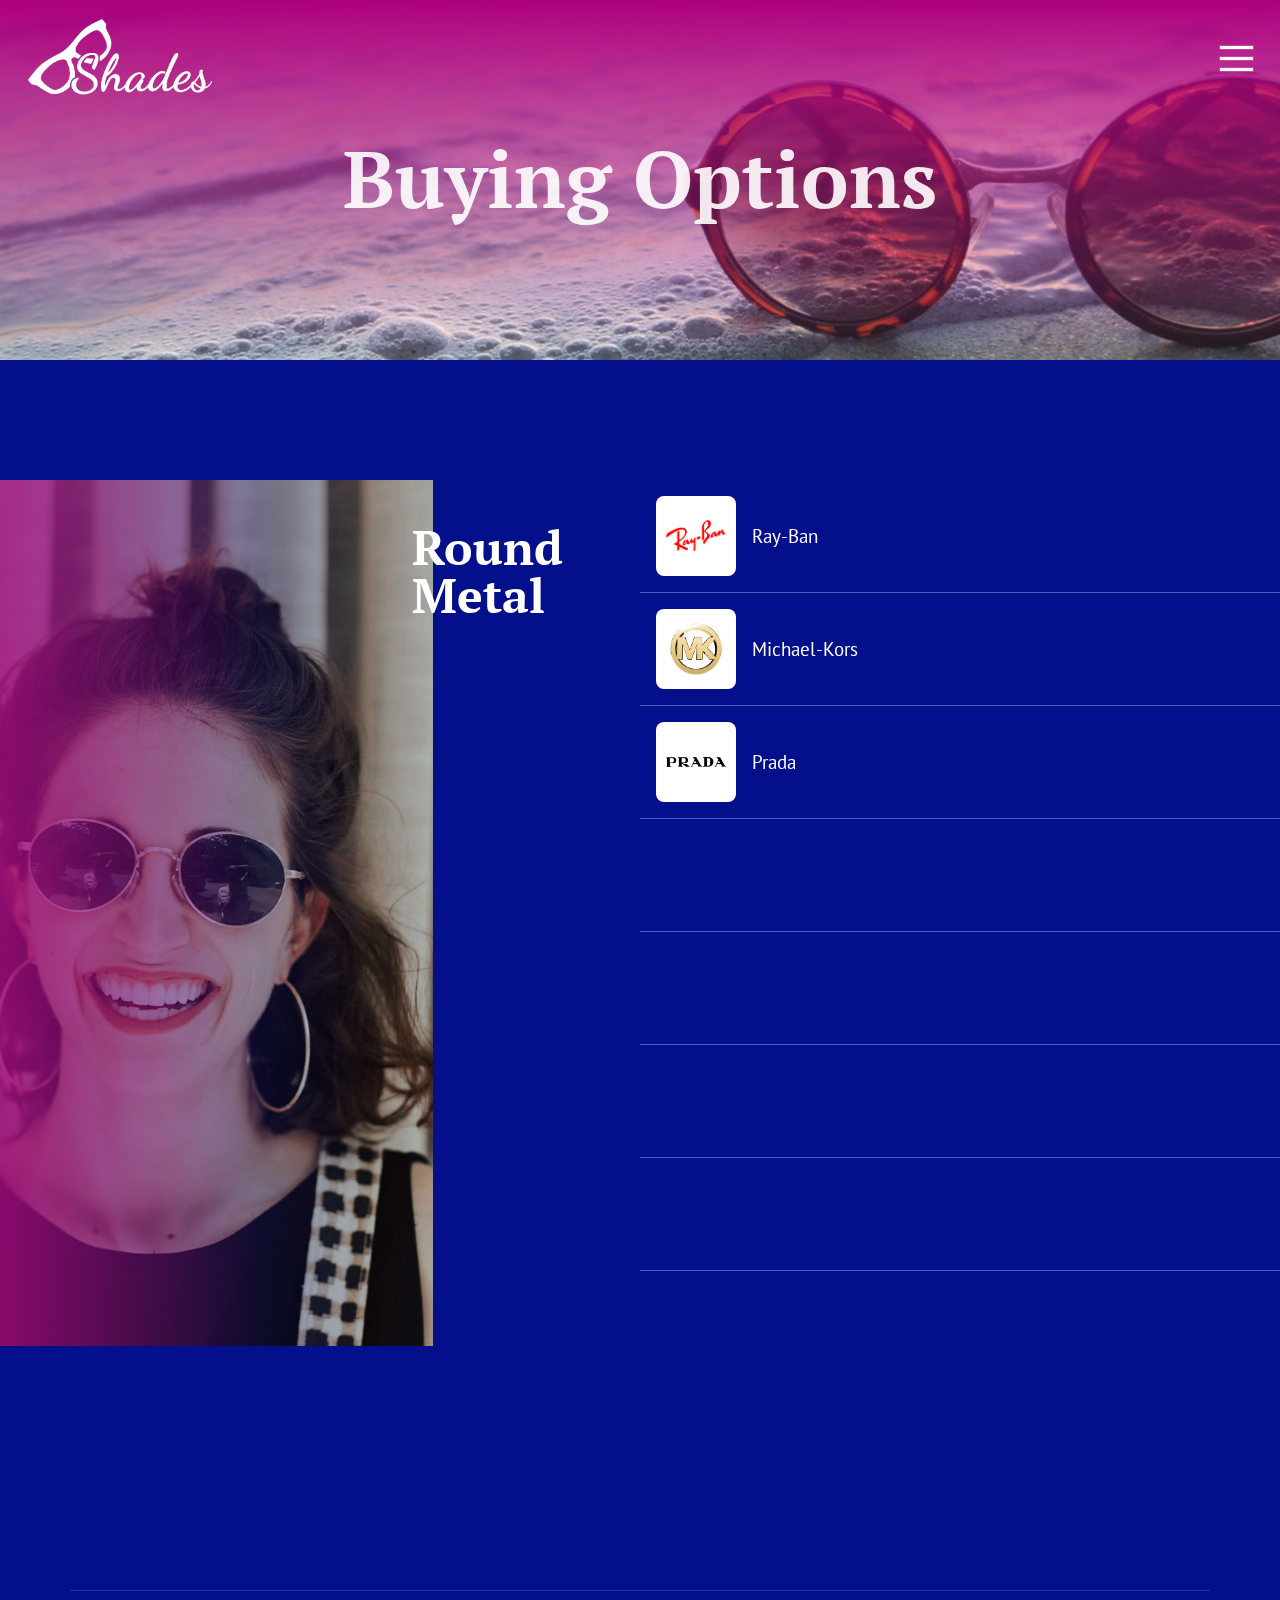
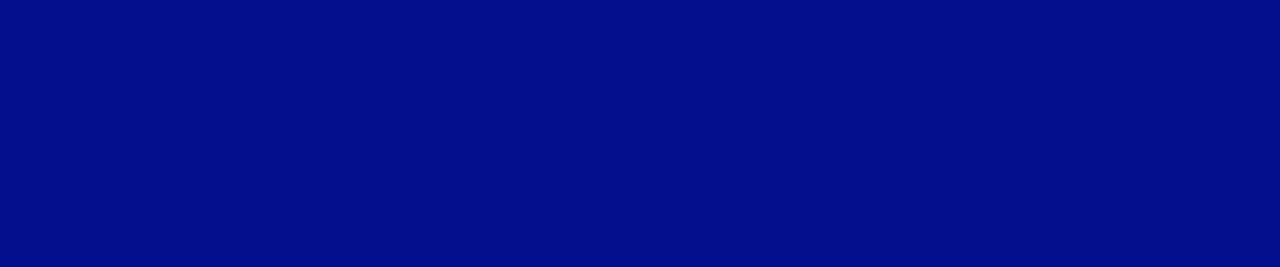
<file: styles-detail.html>
<!doctype html>
<html lang="en">
  <head>
    <!-- Required meta tags -->
    <meta charset="utf-8">
    <meta name="viewport" content="width=device-width, initial-scale=1, shrink-to-fit=no">
    
    <!--Favicon-->
    <link rel="apple-touch-icon" sizes="57x57" href="images/favicons/apple-icon-57x57.png">
    <link rel="apple-touch-icon" sizes="60x60" href="images/favicons/apple-icon-60x60.png">
    <link rel="apple-touch-icon" sizes="72x72" href="images/favicons/apple-icon-72x72.png">
    <link rel="apple-touch-icon" sizes="76x76" href="images/favicons/apple-icon-76x76.png">
    <link rel="apple-touch-icon" sizes="114x114" href="images/favicons/apple-icon-114x114.png">
    <link rel="apple-touch-icon" sizes="120x120" href="images/favicons/apple-icon-120x120.png">
    <link rel="apple-touch-icon" sizes="144x144" href="images/favicons/apple-icon-144x144.png">
    <link rel="apple-touch-icon" sizes="152x152" href="images/favicons/apple-icon-152x152.png">
    <link rel="apple-touch-icon" sizes="180x180" href="images/favicons/apple-icon-180x180.png">
    <link rel="icon" type="image/png" sizes="192x192"  href="images/favicons/android-icon-192x192.png">
    <link rel="icon" type="image/png" sizes="32x32" href="images/favicons/favicon-32x32.png">
    <link rel="icon" type="image/png" sizes="96x96" href="images/favicons/favicon-96x96.png">
    <link rel="icon" type="image/png" sizes="16x16" href="images/favicons/favicon-16x16.png">
    <link rel="manifest" href="images/favicons/manifest.json">
    <meta name="msapplication-TileColor" content="#ffffff">
    <meta name="msapplication-TileImage" content="images/favicons/ms-icon-144x144.png">
    <meta name="theme-color" content="#ffffff">
    
    <!-- Bootstrap 4 CSS -->
    <link rel="stylesheet" href="css/bootstrap.min.css">

    <!-- Custom CSS -->
    <link rel="stylesheet" href="css/style.css">

    <!-- Overlay Hamburger Menu CSS -->
    <link rel="stylesheet" href="css/Overlay-hamburger-menu.css">

    <!-- AOS CSS -->
    <link href="https://unpkg.com/aos@2.3.1/dist/aos.css" rel="stylesheet">

    <!-- Title -->
    <title>Shades | A Free Bootstrap Theme For Showcasing The Products</title>
    
    <!--Google Fonts-->
    <link href="https://fonts.googleapis.com/css?family=PT+Sans:400,400i,700,700i|PT+Serif:400,400i,700,700i" rel="stylesheet">

    <!-- Font Awesome CSS -->
    <link rel="stylesheet" href="https://use.fontawesome.com/releases/v5.7.0/css/all.css" integrity="sha384-lZN37f5QGtY3VHgisS14W3ExzMWZxybE1SJSEsQp9S+oqd12jhcu+A56Ebc1zFSJ" crossorigin="anonymous">

  </head>
  <body>
    <!-- Navigation -->
    <div class="logo"><a href="index.html"><img src="images/shades-logo-white.png" class="logo-image" alt="Shades"></a></div>
    <div class="button_container" id="toggle"><span class="top"></span><span class="middle"></span><span class="bottom"></span></div>
    <div class="overlay" id="overlay">
        <nav class="overlay-menu">
          <ul>
            <li><a href="index.html">Home</a></li>
            <li><a href="styles.html">Styles</a></li>
            <li><a href="about.html">About</a></li>
            <li><a href="contact.html">Contact</a></li>
            <li>
              <a href="#"><i class="fab fa-facebook-f"></i></a>
              <a href="#"><i class="fab fa-twitter"></i></a>
              <a href="#"><i class="fab fa-instagram"></i></a>
            </li>
          </ul>
        </nav>
      </div>

    <!-- Header -->
    <div data-aos="fade-up">
      <header class="header-inner hero-product-detail d-flex">
        <div class="container text-center my-auto">
          <h1 class="mb-1 hero-heading">Buying Options</h1>
        </div>
      </header>
    </div>

    <!-- Product Image -->
    <section class="content-section-store">
      <div class="row no-gutters">
        <div class="col-lg-6 col-sm-5">
          <div data-aos="fade-up">
            <div class="product-card-detail d-flex">
              <div class="product-card-detail-info">
                <h2 class="product-title mb-3">Round<br/>Metal</h2>
              </div>
              <div class="product-detail-img">
                <img src="images/product-img1.jpg">
              </div>
            </div>
          </div>
        </div>

        <!-- Stores -->
        <div class="col-lg-6 col-sm-7">
         <ul class="stores">
           <li>
              <div data-aos="fade-up">
                <a class="d-flex" href="https://india.ray-ban.com/sunglasses-store/women.html/" target="_blank">
                  <div class="store-logo">
                    <img src="images/ray-ban-logo.png">
                  </div>
                  <div class="my-auto ml-3">
                    Ray-Ban <i class="fas fa-external-link-alt"></i>
                  </div>
                </a>
              </div>
           </li>
           <li>
              <div data-aos="fade-up">
                <a class="d-flex" href="https://www.michaelkors.global/en_IN/women/accessories/eyewear/_/N-1yxjekw" target="_blank">
                  <div class="store-logo">
                    <img src="images/michael-kors.png">
                  </div>
                  <div class="my-auto ml-3">
                    Michael-Kors <i class="fas fa-external-link-alt"></i>
                  </div>
                </a>
              </div>
           </li>
           <li>
              <div data-aos="fade-up">
                <a class="d-flex" href="https://www.prada.com/ca/en/women/sunglasses.html" target="_blank">
                  <div class="store-logo">
                    <img src="images/prada-logo.png">
                  </div>
                  <div class="my-auto ml-3">
                    Prada <i class="fas fa-external-link-alt"></i>
                  </div>
                </a>
              </div>
           </li>
           <li>
              <div data-aos="fade-up">
                <a class="d-flex" href="https://www.versace.com/international/en/women/sunglasses/" target="_blank">
                  <div class="store-logo">
                    <img src="images/versace-logo.png">
                  </div>
                  <div class="my-auto ml-3">
                    Versace <i class="fas fa-external-link-alt"></i>
                  </div>
                </a>
              </div>
           </li>
           <li>
              <div data-aos="fade-up">
                <a class="d-flex" href="https://www.mauijim.com/US/en_US/top-styles-for-women" target="_blank">
                  <div class="store-logo">
                    <img src="images/maui-gim-logo.png">
                  </div>
                  <div class="my-auto ml-3">
                    Maui-Gim <i class="fas fa-external-link-alt"></i>
                  </div>
                </a>
              </div>
           </li>
           <li>
              <div data-aos="fade-up">
                <a class="d-flex" href="https://in.burberry.com/womens-eyewear/" target="_blank">
                  <div class="store-logo">
                    <img src="images/burberry-logo.png">
                  </div>
                  <div class="my-auto ml-3">
                    Burberry <i class="fas fa-external-link-alt"></i>
                  </div>
                </a>
              </div>
           </li>
           <li>
              <div data-aos="fade-up">
                <a class="d-flex" href="https://www.gucci.com/us/en/ca/women/womens-accessories/womens-sunglasses-c-women-accessories-eyewear/" target="_blank">
                  <div class="store-logo">
                    <img src="images/gucci-logo.png">
                  </div>
                  <div class="my-auto ml-3">
                    Gucci <i class="fas fa-external-link-alt"></i>
                  </div>
                </a>
              </div>
           </li>
         </ul>
        </div>
      </div>
    </section>

    <!-- Footer -->
    <footer class="content-section">
      <div class="container">
        <div data-aos="fade-up">
          <div class="row mb-5 text-center">
            <div class="col">
              <a class="btn btn-primary btn-xl btn-dark" href="styles.html">See Latest Trends</a>
            </div>
          </div>
        </div>
        <div class="row line">
            <div class="col-lg-4 col-md-4 col-sm-4">
              <div data-aos="fade-up">
                <ul class="footer-menu">
                  <li><a href="index.html">Home</a></li>
                  <li><a href="styles.html">Styles</a></li>
                  <li><a href="about.html">About</a></li>
                  <li><a href="contact.html">Contact</a></li>
                </ul>
              </div>
            </div>
            <div class="col-lg-4 col-md-4 col-sm-4">
              <div data-aos="fade-up">
                  <ul class="footer-menu">
                    <li><a href="">Facebook</a></li>
                    <li><a href="">Twitter</a></li>
                    <li><a href="">Instagram</a></li>
                    <li><a target="_blank" href="https://github.com/anjalikushwah/shades">Downlaod Now!</a></li>
                  </ul>
                </div>
            </div>
            <div class="col-lg-4 col-md-4 col-sm-4 right-content">
              <div data-aos="fade-up">
                <a href="index.html"><img class="footer-logo" src="images/shades-logo.png" alt="Shades Logo"></a>
                <p class="copy-text">Copyright &copy; <script language="JavaScript" type="text/javascript">document.write((new Date()).getFullYear());</script> <a href="">Shades</a></p>
              </div>
            </div>
        </div>
      </div>
    </footer>

    <!-- Optional JavaScript -->
    <!-- jQuery first, then Popper.js, then Bootstrap JS -->
    <script src="https://code.jquery.com/jquery-3.3.1.slim.min.js" integrity="sha384-q8i/X+965DzO0rT7abK41JStQIAqVgRVzpbzo5smXKp4YfRvH+8abtTE1Pi6jizo" crossorigin="anonymous"></script>
    <script src="https://cdnjs.cloudflare.com/ajax/libs/popper.js/1.14.6/umd/popper.min.js" integrity="sha384-wHAiFfRlMFy6i5SRaxvfOCifBUQy1xHdJ/yoi7FRNXMRBu5WHdZYu1hA6ZOblgut" crossorigin="anonymous"></script>
    <script src="https://stackpath.bootstrapcdn.com/bootstrap/4.2.1/js/bootstrap.min.js" integrity="sha384-B0UglyR+jN6CkvvICOB2joaf5I4l3gm9GU6Hc1og6Ls7i6U/mkkaduKaBhlAXv9k" crossorigin="anonymous"></script>
    <!--Overlay Hamburger Menu-->
    <script>
        $('#toggle').click(function() {
            $(this).toggleClass('active');
            $('#overlay').toggleClass('open');
        });
    </script>
    <!-- AOS javascript -->
    <script src="https://unpkg.com/aos@2.3.1/dist/aos.js"></script>
    <script>
      AOS.init();
    </script>
  </body>
</html>
</file>
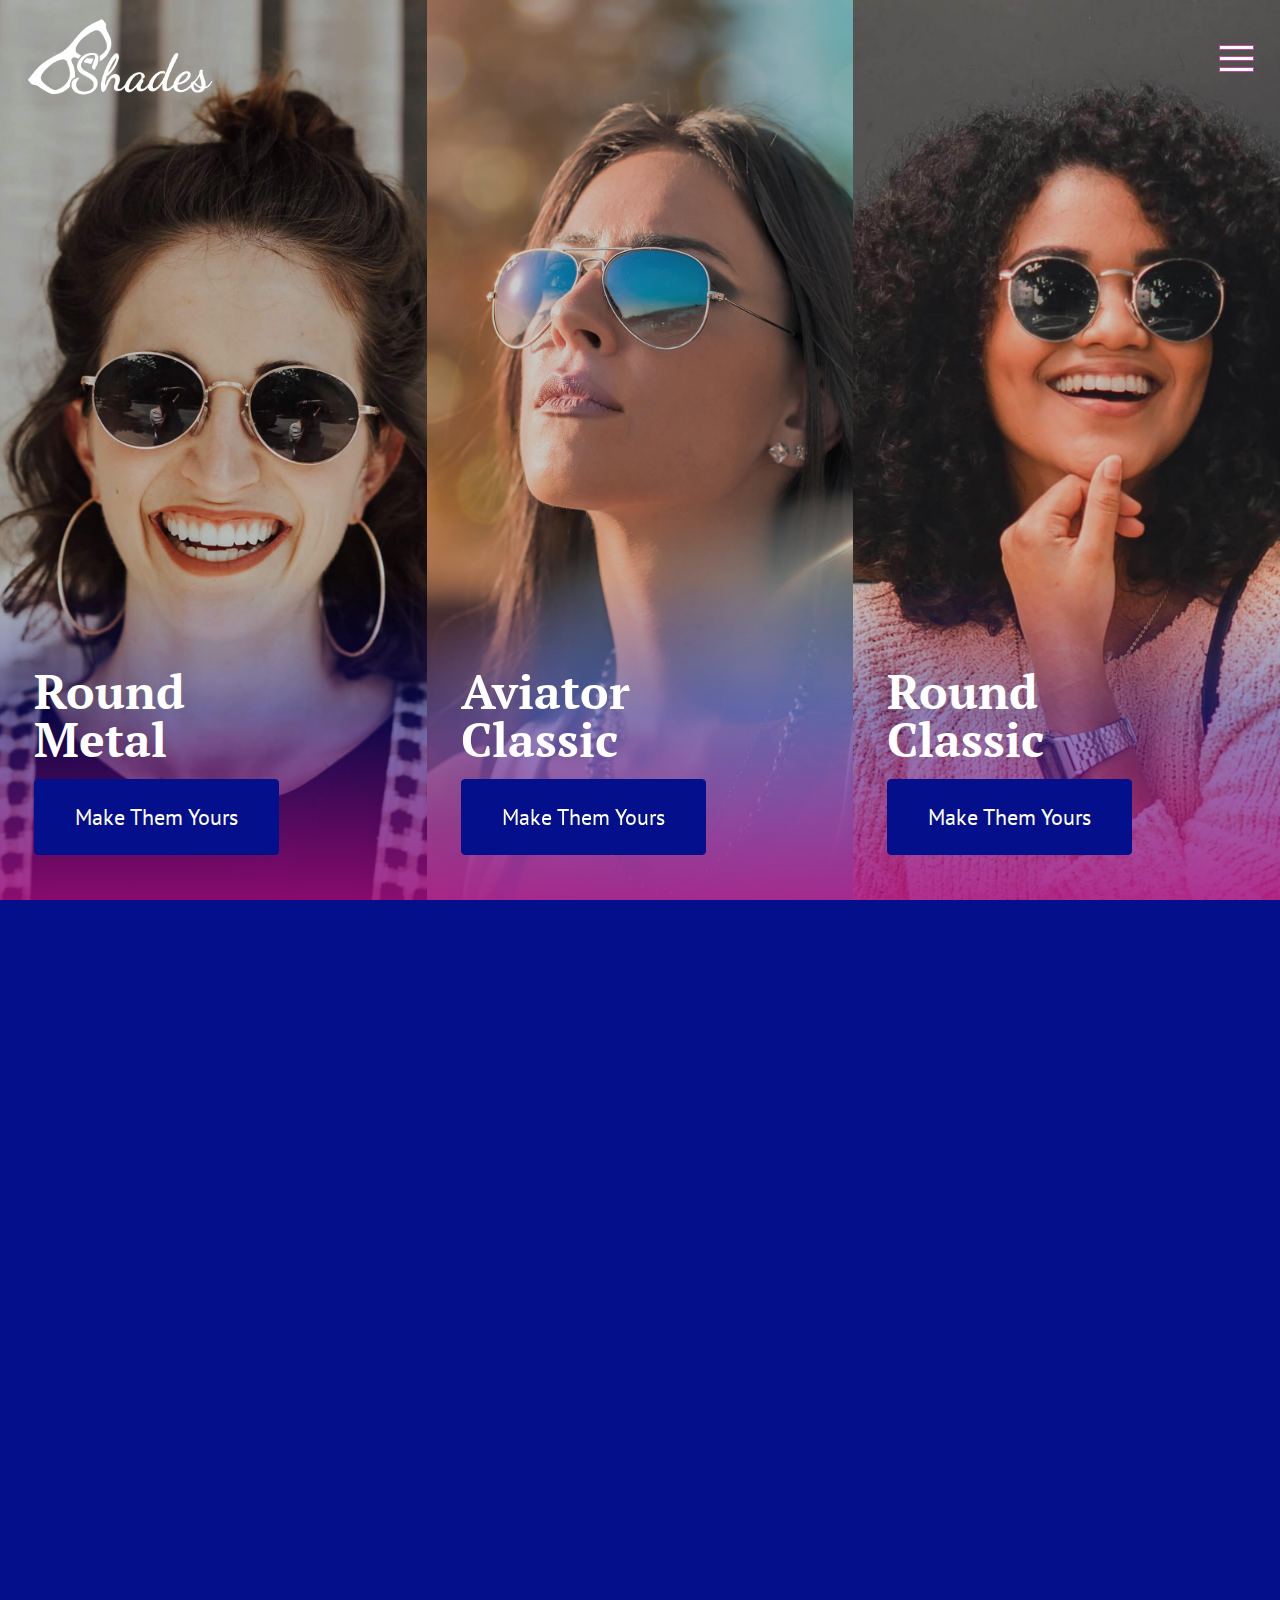
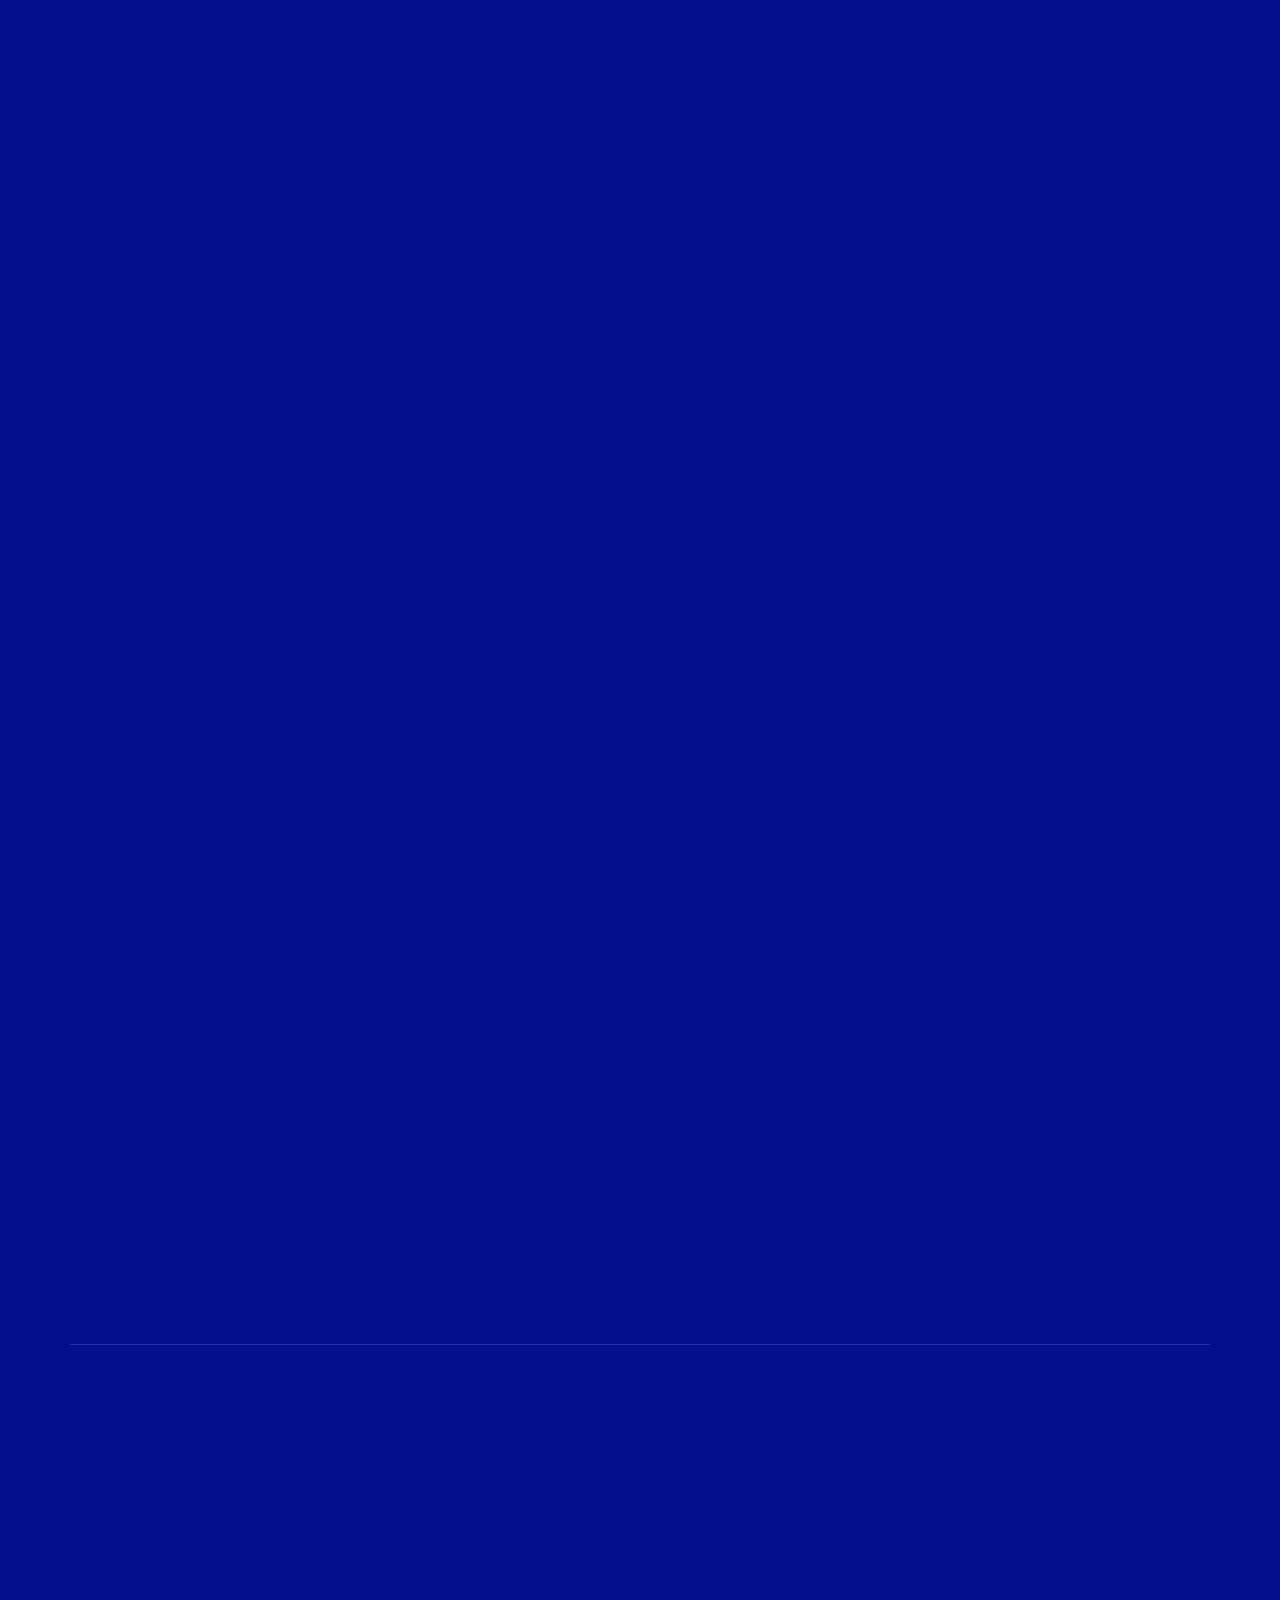
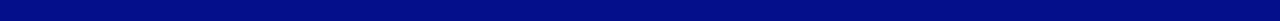
<file: styles.html>
<!doctype html>
<html lang="en">
  <head>
    <!-- Required meta tags -->
    <meta charset="utf-8">
    <meta name="viewport" content="width=device-width, initial-scale=1, shrink-to-fit=no">
    
    <!--Favicon-->
    <link rel="apple-touch-icon" sizes="57x57" href="images/favicons/apple-icon-57x57.png">
    <link rel="apple-touch-icon" sizes="60x60" href="images/favicons/apple-icon-60x60.png">
    <link rel="apple-touch-icon" sizes="72x72" href="images/favicons/apple-icon-72x72.png">
    <link rel="apple-touch-icon" sizes="76x76" href="images/favicons/apple-icon-76x76.png">
    <link rel="apple-touch-icon" sizes="114x114" href="images/favicons/apple-icon-114x114.png">
    <link rel="apple-touch-icon" sizes="120x120" href="images/favicons/apple-icon-120x120.png">
    <link rel="apple-touch-icon" sizes="144x144" href="images/favicons/apple-icon-144x144.png">
    <link rel="apple-touch-icon" sizes="152x152" href="images/favicons/apple-icon-152x152.png">
    <link rel="apple-touch-icon" sizes="180x180" href="images/favicons/apple-icon-180x180.png">
    <link rel="icon" type="image/png" sizes="192x192"  href="images/favicons/android-icon-192x192.png">
    <link rel="icon" type="image/png" sizes="32x32" href="images/favicons/favicon-32x32.png">
    <link rel="icon" type="image/png" sizes="96x96" href="images/favicons/favicon-96x96.png">
    <link rel="icon" type="image/png" sizes="16x16" href="images/favicons/favicon-16x16.png">
    <link rel="manifest" href="images/favicons/manifest.json">
    <meta name="msapplication-TileColor" content="#ffffff">
    <meta name="msapplication-TileImage" content="images/favicons/ms-icon-144x144.png">
    <meta name="theme-color" content="#ffffff">
    
    <!-- Bootstrap 4 CSS -->
    <link rel="stylesheet" href="css/bootstrap.min.css">

    <!-- Custom CSS -->
    <link rel="stylesheet" href="css/style.css">

    <!-- Overlay Hamburger Menu CSS -->
    <link rel="stylesheet" href="css/Overlay-hamburger-menu.css">

    <!-- AOS CSS -->
    <link href="https://unpkg.com/aos@2.3.1/dist/aos.css" rel="stylesheet">

    <!-- Title -->
    <title>Shades | A Free Bootstrap Theme For Showcasing The Products</title>
    
    <!--Google Fonts-->
    <link href="https://fonts.googleapis.com/css?family=PT+Sans:400,400i,700,700i|PT+Serif:400,400i,700,700i" rel="stylesheet">

    <!-- Font Awesome CSS -->
    <link rel="stylesheet" href="https://use.fontawesome.com/releases/v5.7.0/css/all.css" integrity="sha384-lZN37f5QGtY3VHgisS14W3ExzMWZxybE1SJSEsQp9S+oqd12jhcu+A56Ebc1zFSJ" crossorigin="anonymous">

  </head>
  <body>
    <!-- Navigation -->
    <div class="logo"><a href="index.html"><img src="images/shades-logo-white.png" class="logo-image" alt="Shades"></a></div>
    <div class="button_container" id="toggle"><span class="top"></span><span class="middle"></span><span class="bottom"></span></div>
    <div class="overlay" id="overlay">
        <nav class="overlay-menu">
          <ul>
            <li><a href="index.html">Home</a></li>
            <li><a href="styles.html">Styles</a></li>
            <li><a href="about.html">About</a></li>
            <li><a href="contact.html">Contact</a></li>
            <li>
              <a href="#"><i class="fab fa-facebook-f"></i></a>
              <a href="#"><i class="fab fa-twitter"></i></a>
              <a href="#"><i class="fab fa-instagram"></i></a>
            </li>
          </ul>
        </nav>
    </div>

    <!-- Products -->
    <section>
      <div class="row no-gutters">
        <div class="col-lg-4">
          <div data-aos="fade-up">
            <div class="product-card d-flex">
              <div class="product-card-info">
                <h2 class="product-title mb-3">Round<br/>Metal</h2>
                <a class="btn btn-primary btn-xl" href="styles-detail.html">Make Them Yours</a>
              </div>
              <div class="product-img">
                <img src="images/product-img1.jpg">
              </div>
            </div>
          </div>
        </div>
        <div class="col-lg-4">
          <div data-aos="fade-up">
            <div class="product-card">
              <div class="product-card-info">
                <h2 class="product-title mb-3">Aviator<br/>Classic</h2>
                <a class="btn btn-primary btn-xl" href="styles-detail.html">Make Them Yours</a>
              </div>
              <div class="product-img">
                <img src="images/product-img2.jpg">
              </div>
            </div>
          </div>
        </div>
        <div class="col-lg-4">
          <div data-aos="fade-up">
            <div class="product-card">
              <div class="product-card-info">
                <h2 class="product-title mb-3">Round<br/>Classic</h2>
                <a class="btn btn-primary btn-xl" href="styles-detail.html">Make Them Yours</a>
              </div>
              <div class="product-img">
                <img src="images/product-img3.jpg">
              </div>
            </div>
          </div>
        </div>
      </div>
      <div class="row no-gutters">
        <div class="col-lg-4">
          <div data-aos="fade-up">
            <div class="product-card">
              <div class="product-card-info">
                <h2 class="product-title mb-3">Square<br/>Classic</h2>
                <a class="btn btn-primary btn-xl" href="styles-detail.html">Make Them Yours</a>
              </div>
              <div class="product-img">
                <img src="images/product-img4.jpg">
              </div>
            </div>
          </div>
        </div>
        <div class="col-lg-4">
          <div data-aos="fade-up">
            <div class="product-card">
              <div class="product-card-info">
                <h2 class="product-title mb-3">Oversized<br/>Classic</h2>
                <a class="btn btn-primary btn-xl" href="styles-detail.html">Make Them Yours</a>
              </div>
              <div class="product-img">
                <img src="images/product-img5.jpg">
              </div>
            </div>
          </div>
        </div>
        <div class="col-lg-4">
          <div data-aos="fade-up">
            <div class="product-card">
              <div class="product-card-info">
                <h2 class="product-title mb-3">Clubmaster<br/>Classic</h2>
                <a class="btn btn-primary btn-xl" href="styles-detail.html">Make Them Yours</a>
              </div>
              <div class="product-img">
                <img src="images/product-img6.jpg">
              </div>
            </div>
          </div>
        </div>
      </div>
      <div class="row no-gutters">
        <div class="col-lg-4">
          <div data-aos="fade-up">
            <div class="product-card">
              <div class="product-card-info">
                <h2 class="product-title mb-3">Wayfarer<br/>Black</h2>
                <a class="btn btn-primary btn-xl" href="styles-detail.html">Make Them Yours</a>
              </div>
              <div class="product-img">
                <img src="images/product-img8.jpg">
              </div>
            </div>
          </div>
        </div>
        <div class="col-lg-4">
          <div data-aos="fade-up">
            <div class="product-card">
              <div class="product-card-info">
                <h2 class="product-title mb-3">Reflactor<br/>Classic</h2>
                <a class="btn btn-primary btn-xl" href="styles-detail.html">Make Them Yours</a>
              </div>
              <div class="product-img">
                <img src="images/product-img7.jpg">
              </div>
            </div>
          </div>
        </div>
        <div class="col-lg-4">
          <div data-aos="fade-up">
            <div class="product-card">
              <div class="product-card-info">
                <h2 class="product-title mb-3">Retro<br/>Classic</h2>
                <a class="btn btn-primary btn-xl" href="styles-detail.html">Make Them Yours</a>
              </div>
              <div class="product-img">
                <img src="images/product-img9.jpg">
              </div>
            </div>
          </div>
        </div>
      </div>
    </section>

    <!-- Footer -->
    <footer class="content-section">
        <div class="container">
          <div data-aos="fade-up">
            <div class="row mb-5 text-center">
              <div class="col">
                <a class="btn btn-primary btn-xl btn-dark" href="styles.html">See Latest Trends</a>
              </div>
            </div>
          </div>
          <div class="row line">
              <div class="col-lg-4 col-md-4 col-sm-4">
                <div data-aos="fade-up">
                  <ul class="footer-menu">
                    <li><a href="index.html">Home</a></li>
                    <li><a href="styles.html">Styles</a></li>
                    <li><a href="about.html">About</a></li>
                    <li><a href="contact.html">Contact</a></li>
                  </ul>
                </div>
              </div>
              <div class="col-lg-4 col-md-4 col-sm-4">
                <div data-aos="fade-up">
                    <ul class="footer-menu">
                      <li><a href="">Facebook</a></li>
                      <li><a href="">Twitter</a></li>
                      <li><a href="">Instagram</a></li>
                      <li><a target="_blank" href="https://github.com/anjalikushwah/shades">Downlaod Now!</a></li>
                    </ul>
                  </div>
              </div>
              <div class="col-lg-4 col-md-4 col-sm-4 right-content">
                <div data-aos="fade-up">
                  <a href="index.html"><img class="footer-logo" src="images/shades-logo.png" alt="Shades Logo"></a>
                  <p class="copy-text">Copyright &copy; <script language="JavaScript" type="text/javascript">document.write((new Date()).getFullYear());</script> <a href="">Shades</a></p>
                </div>
              </div>
          </div>
        </div>
      </footer>


    <!-- Optional JavaScript -->
    <!-- jQuery first, then Popper.js, then Bootstrap JS -->
    <script src="https://code.jquery.com/jquery-3.3.1.slim.min.js" integrity="sha384-q8i/X+965DzO0rT7abK41JStQIAqVgRVzpbzo5smXKp4YfRvH+8abtTE1Pi6jizo" crossorigin="anonymous"></script>
    <script src="https://cdnjs.cloudflare.com/ajax/libs/popper.js/1.14.6/umd/popper.min.js" integrity="sha384-wHAiFfRlMFy6i5SRaxvfOCifBUQy1xHdJ/yoi7FRNXMRBu5WHdZYu1hA6ZOblgut" crossorigin="anonymous"></script>
    <script src="https://stackpath.bootstrapcdn.com/bootstrap/4.2.1/js/bootstrap.min.js" integrity="sha384-B0UglyR+jN6CkvvICOB2joaf5I4l3gm9GU6Hc1og6Ls7i6U/mkkaduKaBhlAXv9k" crossorigin="anonymous"></script>
    <!--Overlay Hamburger Menu-->
    <script>
        $('#toggle').click(function() {
            $(this).toggleClass('active');
            $('#overlay').toggleClass('open');
        });
    </script>
    <!-- AOS javascript -->
    <script src="https://unpkg.com/aos@2.3.1/dist/aos.js"></script>
    <script>
      AOS.init();
    </script>
  </body>
</html>
</file>
<file: css/style.css>
/*
 *Author: Anjali Kushwah;
 *Theme: Shades ;
 *Date: 30/01/2019; 
*/


/* Global */
html, body {
    font-size: 16px;
}

body {
    background: #040f8b;
    color: #3b3b3b;
    font-family: 'PT Sans', sans-serif;
    font-size: 1.125rem;
    font-weight: 400;
    -webkit-font-smoothing: antialiased;
}

body a {
    color: #a70b85;
    text-decoration: none;
}

body a:hover, a:focus, a:active {
    color: #a70b85;
    text-decoration: underline;
}

*:focus {
    outline: 0;
  }

h1, h2, h3, h4, h5, h6 {
    font-family: 'PT Serif', serif;
    color: #151515;
    line-height: 100%;

}

h1 {
    font-size: 3.5rem;
    font-weight: 700;
}

h2 {
    font-size: 3.0rem;
    font-weight: 700;
}

h3 {
    font-size: 2.5rem;
    font-weight: 700;
}

h4 {
    font-size: 2rem;
    font-weight: 700;
}

h5 {
    font-size: 1.5rem;
    font-weight: 700;
}

h6 {
    font-size: 1.2rem;
    font-weight: 700;
}

.hero-heading {
    font-size: 5rem;
    color: rgba(255, 255, 255, .9);
    padding: auto;
    line-height: 100%;
}

.hero-text {
    font-family: 'PT Sans', sans-serif;
    font-size: 1.5rem;
    font-weight: 400;
    color: rgba(255, 255, 255, 1);
    padding: auto;
    line-height: 120%;
}

.btn-xl {
    padding: 1.25rem 2.5rem;
    font-size: 1.4rem;
}

.btn-primary {
    color: #fff;
    background-color: rgb(4, 15, 139);
    border-color: #040f8b;
}

.btn-primary:hover,.btn-primary:focus, .btn-primary:active, .btn-primary:focus-within {
    text-decoration: none;
    color: #fff !important;
    background-color: #0718d6 !important;
    border-color: #0718d6 !important;
    outline: none;
}

.btn-dark {
    color: #fff;
    background-color: #a70b85;
    border-color: #a70b85;
}

.btn-dark:hover,.btn-dark:focus, .btn-dark:active, .btn-dark:focus-within {
    color: #fff !important;
    background-color: #d80bac !important;
    border-color: #d80bac !important;
    text-decoration: none;
    outline: none;
}

.bg-pink {
    background-color: #a70b85;
}

ul {
    padding: 0;
}
/* Global End */

/* Homepage Start */
.hero {
    height: 100vh;
    min-height: 30rem;
    position: relative;
    display: table;
    width: 100%;
    padding-top: 8rem;
    padding-bottom: 8rem;
    background: -webkit-gradient(linear,left top,right top,from(rgba(255,255,255,.1)),to(rgba(255,255,255,.1))),url(../images/hero-image1.jpg);
    background: linear-gradient(90deg,rgba(255,255,255,.1) 0,rgba(255,255,255,.1) 100%),url(../images/hero-image1.jpg);
    background-position: center center;
    background-repeat: no-repeat;
    background-size: cover;
}

.hero::after {
  content: '';
  height: 100%;
  width: 100%;
  background: -moz-linear-gradient(top, rgba(173,0,127,1) 0%, rgba(173,0,127,0) 100%); /* FF3.6-15 */
  background: -webkit-linear-gradient(top, rgba(173,0,127,1) 0%,rgba(173,0,127,0) 100%); /* Chrome10-25,Safari5.1-6 */
  background: linear-gradient(to bottom, rgba(173,0,127,1) 0%,rgba(173,0,127,0) 100%); /* W3C, IE10+, FF16+, Chrome26+, Opera12+, Safari7+ */
  filter: progid:DXImageTransform.Microsoft.gradient( startColorstr='#ad007f', endColorstr='#00ad007f',GradientType=0 ); /* IE6-9 */
  position: absolute;
  top: 0;
  bottom: 0;
  z-index: 1;
}

.my-auto {
  position: relative;
  z-index: 2;
}  

.logo {
    position: absolute;
    top: 2%;
    left: 2%;
    z-index: 100;
}

.logo-image {
    width: 12rem;
}

.content-section {
  padding-top: 7.5rem;
  padding-bottom: 7.5rem;
}

.service-icon {
    background-color: #f9cff0;
    color: #a70b85;
    height:15rem;
    width: 15rem;
    display: block;
    line-height: 7.5rem;
    font-size: 3.25rem;
}

.far {
    position: relative;
    top: 25%;
}

.callout-home-right {
    background: -webkit-gradient(linear,left top,right top,from(rgba(255,255,255,.1)),to(rgba(255,255,255,.1))),url(../images/home-portfolio-right.jpg);
    background: linear-gradient(90deg,rgba(255,255,255,.1) 0,rgba(255,255,255,.1) 100%),url(../images/home-portfolio-right.jpg);
    background-position: center center;
    background-repeat: no-repeat;
    background-size: cover;
    margin-left: 33%;
    height: 866px;
    position: relative;
}

.callout-home-right::before {
    content: '';
    height: 100%;
    width: 100%;
    background: -moz-linear-gradient(left, rgba(0,0,0,0) 0%, rgba(0,0,224,0.54) 68%, rgba(167,11,133,0.8) 100%); /* FF3.6-15 */
    background: -webkit-linear-gradient(left, rgba(0,0,0,0) 0%,rgba(0,0,224,0.54) 68%,rgba(167,11,133,0.8) 100%); /* Chrome10-25,Safari5.1-6 */
    background: linear-gradient(to right, rgba(0,0,0,0) 0%,rgba(0,0,224,0.54) 68%,rgba(167,11,133,0.8) 100%); /* W3C, IE10+, FF16+, Chrome26+, Opera12+, Safari7+ */
    filter: progid:DXImageTransform.Microsoft.gradient( startColorstr='#00000000', endColorstr='#cca70b85',GradientType=1 ); /* IE6-9 */
    position: absolute;
    right: 0;
    bottom: 0;
    z-index: 1;
}

.callout-home-right-info {
    position: absolute;
    left: 8%;
    z-index: 1;
    padding-top: 12%;
}

.callout-home-left {
    background: -webkit-gradient(linear,left top,right top,from(rgba(255,255,255,.1)),to(rgba(255,255,255,.1))),url(../images/home-portfolio-.jpg);
    background: linear-gradient(90deg,rgba(255,255,255,.1) 0,rgba(255,255,255,.1) 100%),url(../images/home-portfolio-left.jpg);
    background-position: center center;
    background-repeat: no-repeat;
    background-size: cover;
    margin-right: 33%;
    height: 866px;
    position: relative;
}

.callout-home-left::before {
    content: '';
    height: 100%;
    width: 100%;
    background: -moz-linear-gradient(left, rgba(167,11,133,0.8) 0%, rgba(0,0,224,0.45) 44%, rgba(0,0,0,0) 100%); /* FF3.6-15 */
    background: -webkit-linear-gradient(left, rgba(167,11,133,0.8) 0%,rgba(0,0,224,0.45) 44%,rgba(0,0,0,0) 100%); /* Chrome10-25,Safari5.1-6 */
    background: linear-gradient(to right, rgba(167,11,133,0.8) 0%,rgba(0,0,224,0.45) 44%,rgba(0,0,0,0) 100%); /* W3C, IE10+, FF16+, Chrome26+, Opera12+, Safari7+ */
    filter: progid:DXImageTransform.Microsoft.gradient( startColorstr='#cca70b85', endColorstr='#00000000',GradientType=1 ); /* IE6-9 */
    position: absolute;
    right: 0;
    bottom: 0;
    z-index: 1;
}

.callout-home-left-info {
    position: absolute;
    right: 8%;
    z-index: 1;
    padding-top: 12%;
    text-align: right;
}

h2.callout-home-title {
    font-size: 5.8rem;
    color: #ffffff;
}

.content-section-callout-home {
    padding-top: 0rem;
    padding-bottom: 7.5rem;
}
/* Homepage End */

/* Testimonial Start */
figure.testimonial {
    position: relative;
}

figure.testimonial img {
    max-width: 8rem;
    border-radius: 50%;
    margin-bottom: .9rem;
    z-index: 1;
    position: relative;
    box-shadow: 0px 2px 5px rgba(167, 11, 133, .3);
}

figure.testimonial blockquote {
    margin: 0;
    display: block;
    border-radius: 8px;
    position: relative;
    background-color: #f9cff0;
    padding: 2rem 2rem 4.5rem 3.2rem;
    font-size: 1rem;
    margin: 0 0 -3.8rem;
    line-height: 120%;
    text-align: left;
}

figure.testimonial .quote-left {
    position: absolute;
    font-size: 1.5rem;
    color: #a70b85;
    z-index: 1;
    top: 20px; 
    left: 20px;
}

figure.testimonial .author h6 {
    line-height: 120%;
}

figure.testimonial .author h6 span {
    font-family: 'PT Sans', sans-serif;
    font-weight: 400;
    color: #3b3b3b;
    font-size: 1.125rem;
    display: block;
}
/* Testimonial End */

/* Styles Start */
.product-card {
    position: relative;
}

.product-card-info {
    position: absolute;
    left: 8%;
    z-index: 2;
    bottom: 5%;
}

.product-card::after {
    content: '';
    height: 100%;
    width: 100%;
    background: -moz-linear-gradient(top, rgba(0,0,186,0) 64%, rgba(0,0,186,0.33) 79%, rgba(167,11,133,0.8) 100%); /* FF3.6-15 */
    background: -webkit-linear-gradient(top, rgba(0,0,186,0) 64%,rgba(0,0,186,0.33) 79%,rgba(167,11,133,0.8) 100%); /* Chrome10-25,Safari5.1-6 */
    background: linear-gradient(to bottom, rgba(0,0,186,0) 64%,rgba(0,0,186,0.33) 79%,rgba(167,11,133,0.8) 100%); /* W3C, IE10+, FF16+, Chrome26+, Opera12+, Safari7+ */
    filter: progid:DXImageTransform.Microsoft.gradient( startColorstr='#000000ba', endColorstr='#cca70b85',GradientType=0 ); /* IE6-9 */
    position: absolute;
    right: 0;
    bottom: 0;
    z-index: 1;
}

h2.product-title {
    color: #ffffff;
}

.product-img img {
    width: 100%;
    height: 100vh;
    -o-object-fit: cover;
    object-fit: cover;
}
/* Styles End */

/* Style-Detail Start */
.content-section-store {
    padding-top: 7.5rem;
    padding-bottom: 0rem;
}

.header-inner {
    height: 40vh;
    min-height: 20rem;
    position: relative;
    display: table;
    width: 100%;
    padding-top: 8rem;
    padding-bottom: 8rem;
    background-repeat: no-repeat;
    background-size: cover;
}

.hero-product-detail {
    background: -webkit-gradient(linear,left top,right top,from(rgba(255,255,255,.1)),to(rgba(255,255,255,.1))),url(../images/header-inner-image1.jpg);
    background: linear-gradient(90deg,rgba(255,255,255,.1) 0,rgba(255,255,255,.1) 100%),url(../images/header-inner-image1.jpg);
    background-position: center center;
}

.header-inner::after {
  content: '';
  height: 100%;
  width: 100%;
  background: -moz-linear-gradient(top, rgba(173,0,127,1) 0%, rgba(173,0,127,0) 100%); /* FF3.6-15 */
  background: -webkit-linear-gradient(top, rgba(173,0,127,1) 0%,rgba(173,0,127,0) 100%); /* Chrome10-25,Safari5.1-6 */
  background: linear-gradient(to bottom, rgba(173,0,127,1) 0%,rgba(173,0,127,0) 100%); /* W3C, IE10+, FF16+, Chrome26+, Opera12+, Safari7+ */
  filter: progid:DXImageTransform.Microsoft.gradient( startColorstr='#ad007f', endColorstr='#00ad007f',GradientType=0 ); /* IE6-9 */
  position: absolute;
  top: 0;
  bottom: 0;
  z-index: 1;
}

.product-card-detail::after {
    content: '';
    height: 100%;
    width: 100%;
    margin-left: -25%;
    background: -moz-linear-gradient(left, rgba(167,11,133,0.8) 0%, rgba(167,11,133,0.79) 1%, rgba(4,15,139,0.24) 41%, rgba(4,15,139,0) 58%); /* FF3.6-15 */
    background: -webkit-linear-gradient(left, rgba(167,11,133,0.8) 0%,rgba(167,11,133,0.79) 1%,rgba(4,15,139,0.24) 41%,rgba(4,15,139,0) 58%); /* Chrome10-25,Safari5.1-6 */
    background: linear-gradient(to right, rgba(167,11,133,0.8) 0%,rgba(167,11,133,0.79) 1%,rgba(4,15,139,0.24) 41%,rgba(4,15,139,0) 58%); /* W3C, IE10+, FF16+, Chrome26+, Opera12+, Safari7+ */
    filter: progid:DXImageTransform.Microsoft.gradient( startColorstr='#cca70b85', endColorstr='#00040f8b',GradientType=1 ); /* IE6-9 */
    position: absolute;
    right: 0;
    bottom: 0;
    z-index: 1;
}

.product-detail-img img {
    width: 100%;
    height: 866px;
    margin-left: -25%;
    -o-object-fit: cover;
    object-fit: cover;
}

.product-card-detail {
    position: relative;
}

.product-card-detail-info {
    position: absolute;
    right:12%;
    z-index: 2;
    top: 5%;
}

.stores {
list-style: none;
}

.stores li {
    border-bottom: .1rem solid rgba(255, 255, 255, .3);
    padding: 1rem;
}

.stores a {
    color: #ffffff;
    font-size: 1.2rem;
}

.stores a:hover, a:focus, a:active {
    color: #ffffff;
    text-decoration: none;
}

.stores li:hover {
    background: #a70b85;
    transition: ease .5s;
}

.store-logo {
    width: 5rem;
    height: 5rem;
    background: #ffffff;
    border-radius: .5rem;
    display: flex;
}

.store-logo img {
    max-width: 4rem;
    max-height: 4em;
    padding: .1rem;
    margin: auto;
}

/* Style-Detail End */

/* About Start */
.hero-about {
    background: -webkit-gradient(linear,left top,right top,from(rgba(255,255,255,.1)),to(rgba(255,255,255,.1))),url(../images/header-inner-image2.jpg);
    background: linear-gradient(90deg,rgba(255,255,255,.1) 0,rgba(255,255,255,.1) 100%),url(../images/header-inner-image2.jpg);
    background-position: center center;
}
/* About End */

/* Contact Start */
.hero-contact {
    background: -webkit-gradient(linear,left top,right top,from(rgba(255,255,255,.1)),to(rgba(255,255,255,.1))),url(../images/header-inner-image3.jpg);
    background: linear-gradient(90deg,rgba(255,255,255,.1) 0,rgba(255,255,255,.1) 100%),url(../images/header-inner-image3.jpg);
    background-position: center center;
}
/* Contact End */

/* Footer Start */
.footer-logo {
    width: 12rem;
}

.footer-menu {
    list-style: none;
    padding: 0;
}

.footer-menu a {
    color: rgba(255, 255, 255, .5);
}

.copy-text {
    color: rgba(255, 255, 255, .3);
    font-size: .8rem;
}

.copy-text a {
    color: rgba(255, 255, 255, .3);
}

.line {
    border-top: 1px solid rgba(255, 255, 255, 0.15);
    padding-top: 2rem;
}

.right-content {
    text-align: right;
}
/* Footer End */

/* Media Queries Start */
/* Extra small devices (portrait phones, less than 576px) */
@media (max-width: 575.98px) {
    h2.callout-home-title {font-size: 3.8rem;line-height: 100%;color: #ffffff;}
    .hero-text {font-size: 1.4rem;}
    .hero-heading {font-size: 3.8rem;}
    footer {text-align: center;}
    .right-content {text-align: center;}
    .product-detail-img img {height: 180px;}
    
}
/* Small devices (landscape phones, less than 768px) */
@media (max-width: 767.98px) { 

}
/* Medium devices (tablets, less than 992px) */
@media (max-width: 991.98px) { 

}
/* Large devices (desktops, less than 1200px) */
@media (max-width: 1199.98px) {

 }
/* Media Queries Start */
</file>
<file: css/Overlay-hamburger-menu.css>
/* Overlay Hamburger Menu CSS */
.button_container {
  position: fixed;
  top: 5%;
  right: 2%;
  height: 27px;
  width: 35px;
  cursor: pointer;
  z-index: 100;
  transition: opacity .25s ease;
}

.button_container:hover {
  opacity: .7;
}

.button_container.active .top {
  transform: translateY(11px) translateX(0) rotate(45deg);
  background: #FFF;
}

.button_container.active .middle {
  opacity: 0;
  background: #FFF;
}

.button_container.active .bottom {
  transform: translateY(-11px) translateX(0) rotate(-45deg);
  background: #FFF;
}

.button_container span {
  background: #ffffff;
  border: 1px solid rgba(176, 22, 137, 0.8);
  height: 5px;
  width: 100%;
  position: absolute;
  top: 0;
  left: 0;
  transition: all .35s ease;
  cursor: pointer;
}

.button_container span:nth-of-type(2) {
  top: 11px;
}

.button_container span:nth-of-type(3) {
  top: 22px;
}

.overlay {
  position: fixed;
  background: #ae1788;
  top: 0;
  left: 0;
  width: 100%;
  height: 0%;
  opacity: 0;
  visibility: hidden;
  transition: opacity .35s, visibility .35s, height .35s;
  overflow: hidden;
  z-index: 3;
}

.overlay.open {
  opacity: .95;
  visibility: visible;
  height: 100%;
}

.overlay.open li {
  animation: fadeInRight .5s ease forwards;
  animation-delay: .35s;
}

.overlay.open li:nth-of-type(2) {
  animation-delay: .4s;
}

.overlay.open li:nth-of-type(3) {
  animation-delay: .45s;
}

.overlay.open li:nth-of-type(4) {
  animation-delay: .50s;
}

.overlay.open li:nth-of-type(5) {
  animation-delay: .55s;
}

.overlay nav {
  position: relative;
  height: 60%;
  top: 50%;
  transform: translateY(-50%);
  font-size: 50px;
  font-weight: 400;
  text-align: center;
}

.overlay ul {
  list-style: none;
  padding: 0;
  margin: 0 auto;
  display: inline-block;
  position: relative;
  height: 100%;
}

.overlay ul li {
  display: block;
  height: 20%;
  height: calc(100% / 5);
  min-height: 50px;
  position: relative;
  opacity: 0;
}

.overlay ul li a {
  display: block;
  position: relative;
  color: #FFF;
  text-decoration: none;
  overflow: hidden;
}

.overlay ul li:nth-of-type(5) a {
  font-size: 1.6rem;
  display: inline;
  margin-left: 7px;
  margin-right: 7px; 
}

.overlay ul li a:hover:after, .overlay ul li a:focus:after, .overlay ul li a:active:after {
  width: 100%;
}

.overlay ul li a:after {
  content: '';
  position: absolute;
  bottom: 0;
  left: 50%;
  width: 0%;
  transform: translateX(-50%);
  height: 3px;
  background: #FFF;
  transition: .35s;
}

@keyframes fadeInRight {
  0% {
    opacity: 0;
    left: 20%;
  }
  100% {
    opacity: 1;
    left: 0;
  }
}
</file>
<file: css/gallery-slider.css>
section#slider {
    width: 100%;
}

section#slider span.nowrap {
    white-space: nowrap;
}

section#slider .slider-wrapper {
    padding: 0;
}

section#slider .scroll-wrapper {
    width: 100%;
    overflow-x: hidden;
}

section#slider ul {
    padding: 0;
    width: max-content;
    margin-right: 0;
    margin-left: 0;
    margin-bottom: 0;
}

section#slider li.slider {
    display: inline-block;
    position: relative;
    max-width: 1200px;
    max-height: 750px;
    object-fit: cover;
    padding: 0px 50px 50px 0px ;
    overflow: hidden;
}

section#slider li.slider img {
    margin: 10px 10px 0 0;
    display: block;
    height: auto;
    max-width: 100%;
}

section#slider span.slider-name, span.slider-title {
    display: block;
    position: absolute;
    color: #fff;
    left: 4vw;
}

section#slider span.slider-name {
    font-weight: 900;
    bottom: 4vw;
    font-size: 1.5vw;
}

section#slider span.slider-title {
    font-weight: 100;
    bottom: 2.5vw;
    font-size: 1.3vw;
}

section#slider .more-slider {
    padding: 1vh 5% 0;
    position: relative;
}

section#slider .slide-controls {
    color: rgba(255, 255, 255, .9);
}

section#slider .slide-controls span.slider-previous {
    position: absolute;
    left: 7vw;
    top: 42vh;
    z-index: 1;
    border-radius: 50px;
    height: 50px;
    width: 50px;
    padding: 12px 18px;
    background: rgba(255, 255, 255, 0.4);
    cursor: pointer;
    box-shadow: 1px 2px 5px rgba(0, 0, 0, 0.2); 
}

section#slider .slide-controls span.slider-next {
    position: absolute;
    right: 7vw;
    top: 42vh;
    z-index: 1;
    border-radius: 50px;
    height: 50px;
    width: 50px;
    padding: 12px 19px;
    background: rgba(255, 255, 255, 0.4);
    cursor: pointer;
    box-shadow: 1px 2px 5px rgba(0, 0, 0, 0.2); 
}

section#slider .slide-controls i {
    font-size: 26px;
}

/*** Media Queries ***/
@media (max-width: 991.98px) { 
    section#slider .scroll-wrapper {
        overflow-x: scroll;
        -webkit-overflow-scrolling: touch;
    }

    section#slider li.slider {
        width: 85vw;
    }
	
	section#slider span.slider-title {
        bottom: 14vw;
        font-size: 3.3vw;
    }

    section#slider span.slider-name {
        bottom: 18vw;
        font-size: 3.5vw;
    }

    section#slider .slide-controls {
        display: none;
    }
}
</file>
